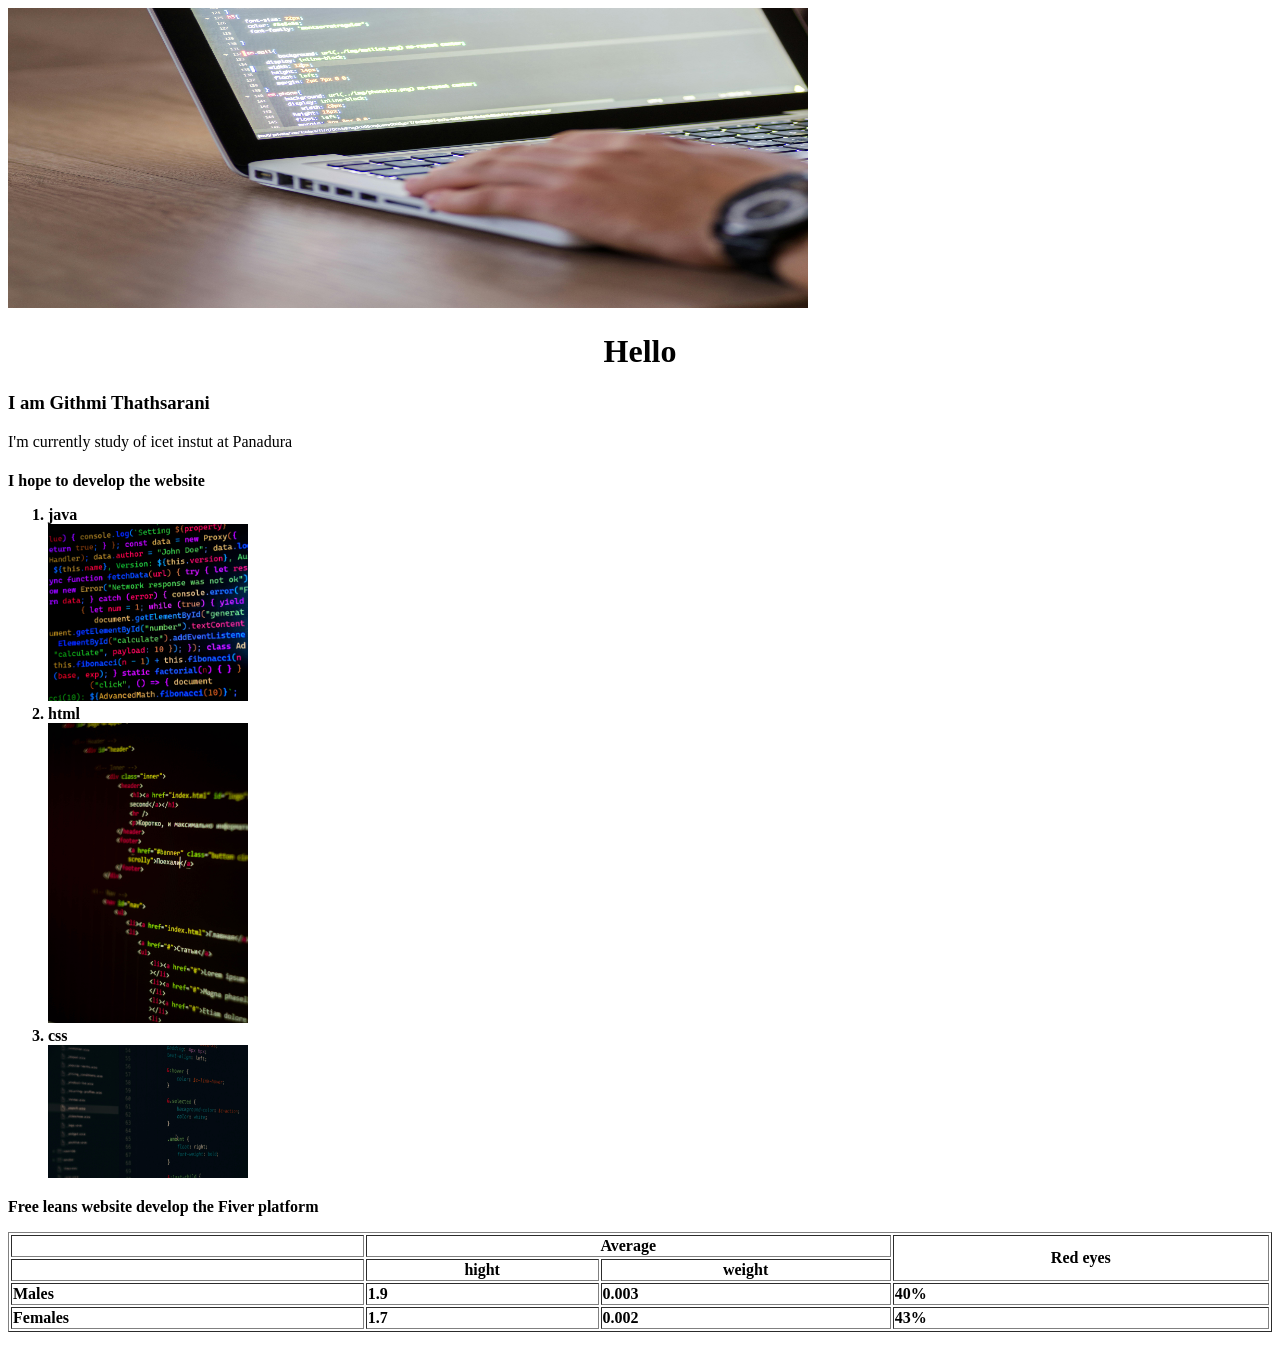
<file: Day_01 (2026.06.06)/index.html>
<!DOCTYPE html>
<html lang="en">

<head>
    <meta charset="UTF-8">
    <meta name="viewport" content="width=device-width, initial-scale=1.0">
    <title>My First Website</title>
</head>

<body>
    <img width="800" height="300" src="photo _ 01.jpg" alt="">
    <h1>
        <center>Hello</center>
    </h1>
    <h3>I am Githmi Thathsarani</h3>
    <p>I'm currently study of icet instut at Panadura </p>
    <h4>I hope to develop the website </h>
        <ol>
            <li>java</li>
            <img width="200" src="java.jpg" alt="">
            <li>html</li>
            <img width="200" src="html.jpg" alt="">
            <li>css</li>
            <img width="200" src="css.jpg" alt="">
        </ol>

        <p>Free leans website develop the Fiver platform </p>

        <table border="1" width = 100%>
            <tr>
                <th rowspan="1"></th>
                <th colspan="2">Average </th>
                <th rowspan="2">Red eyes</th>
            </tr>
            <tr>
                <th></th>
                <th>hight </th>
                <th>weight </th>
                
            </tr>
            <tr>
                <td>Males</td>
                <td>1.9</td>
                <td>0.003</td>
                <td>40%</td>
            </tr>
            <tr>
                <td>Females</td>
                <td>1.7</td>
                <td>0.002</td>
                <td>43%</td>
            </tr>
        </table>


</body>

</html>
</file>
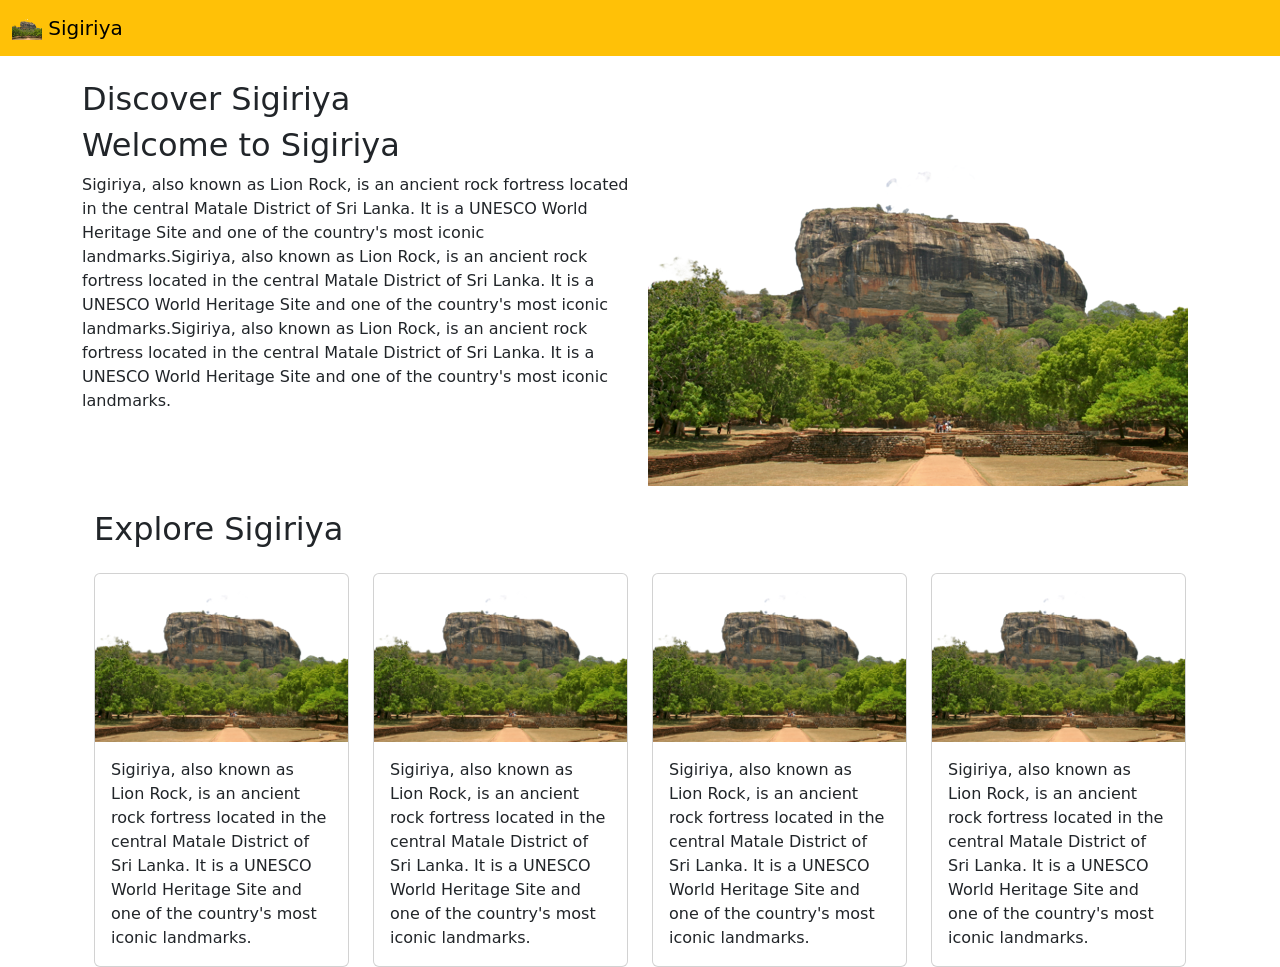
<file: Day_04 (2026.06.21)/index.html>
<!DOCTYPE html>
<html lang="en">

<head>
    <meta charset="UTF-8">
    <meta name="viewport" content="width=device-width, initial-scale=1.0">
    <title>Day 04</title>
    <link href="https://cdn.jsdelivr.net/npm/bootstrap@5.3.8/dist/css/bootstrap.min.css" rel="stylesheet"
        integrity="sha384-sRIl4kxILFvY47J16cr9ZwB07vP4J8+LH7qKQnuqkuIAvNWLzeN8tE5YBujZqJLB" crossorigin="anonymous">
    <link href="https://unpkg.com/aos@2.3.1/dist/aos.css" rel="stylesheet">
</head>

<body>

    <!--  Nave Bar -->
    <nav class="navbar bg-warning ">
        <div class="container-fluid">
            <a class="navbar-brand" href="#">
                <img src="Sigiriya.png" alt="Logo" width="30" height="24" class="d-inline-block align-text-top">
                Sigiriya
            </a>
        </div>
    </nav>

    <!-- Add the Row column-->
    <div class="container mt-4">
        <h2>Discover Sigiriya</h2>
        <div class="row g-3">
            <div class="col-md-6" data-aos="fade-right">
                <h2>Welcome to Sigiriya</h2>
                <p>Sigiriya, also known as Lion Rock, is an ancient rock fortress located in the central Matale District
                    of Sri Lanka. It is a UNESCO World Heritage Site and one of the country's most iconic
                    landmarks.Sigiriya, also known as Lion Rock, is an ancient rock fortress located in the central
                    Matale District of Sri Lanka. It is a UNESCO World Heritage Site and one of the country's most
                    iconic landmarks.Sigiriya, also known as Lion Rock, is an ancient rock fortress located in the
                    central Matale District of Sri Lanka. It is a UNESCO World Heritage Site and one of the country's
                    most iconic landmarks.</p>
            </div>
            <div class="col-md-6" data-aos="fade-left">
                <img src="Sigiriya.png" alt="Sigiriya" class="img-fluid">
            </div>
        </div>

        <!--Add the card section-->
        <div class="container mt-4">
            <h2 class="mb-4">Explore Sigiriya</h2>

            <div class="row ">
                <div class="col-3" data-aos="fade-right">
                    <div class="card" >
                        <img src="Sigiriya.png" class="card-img-top" alt="...">
                        <div class="card-body">
                            <p class="card-text">Sigiriya, also known as Lion Rock, is an ancient rock fortress located in the central Matale District
                    of Sri Lanka. It is a UNESCO World Heritage Site and one of the country's most iconic
                    landmarks.</p>
                        </div>
                    </div>
                </div>

                <div class="col-3" data-aos="fade-right">
                    <div class="card" >
                        <img src="Sigiriya.png" class="card-img-top" alt="...">
                        <div class="card-body">
                            <p class="card-text">Sigiriya, also known as Lion Rock, is an ancient rock fortress located in the central Matale District
                    of Sri Lanka. It is a UNESCO World Heritage Site and one of the country's most iconic
                    landmarks.</p>
                        </div>
                    </div>
                </div>

                <div class="col-3" data-aos="fade-right">
                    <div class="card" >
                        <img src="Sigiriya.png" class="card-img-top" alt="...">
                        <div class="card-body">
                            <p class="card-text">Sigiriya, also known as Lion Rock, is an ancient rock fortress located in the central Matale District
                    of Sri Lanka. It is a UNESCO World Heritage Site and one of the country's most iconic
                    landmarks.</p>
                        </div>
                    </div>
                </div>

                <div class="col-3" data-aos="fade-right">
                    <div class="card" >
                        <img src="Sigiriya.png" class="card-img-top" alt="...">
                        <div class="card-body">
                            <p class="card-text">Sigiriya, also known as Lion Rock, is an ancient rock fortress located in the central Matale District
                    of Sri Lanka. It is a UNESCO World Heritage Site and one of the country's most iconic
                    landmarks.</p>
                        </div>
                    </div>
                </div>

            </div>
        </div>



        <script src="https://cdn.jsdelivr.net/npm/bootstrap@5.3.8/dist/js/bootstrap.bundle.min.js"
            integrity="sha384-FKyoEForCGlyvwx9Hj09JcYn3nv7wiPVlz7YYwJrWVcXK/BmnVDxM+D2scQbITxI"
            crossorigin="anonymous"></script>
        <script src="https://unpkg.com/aos@2.3.1/dist/aos.js"></script>
        <script>
            AOS.init();
        </script>
</body>

</html>
</file>
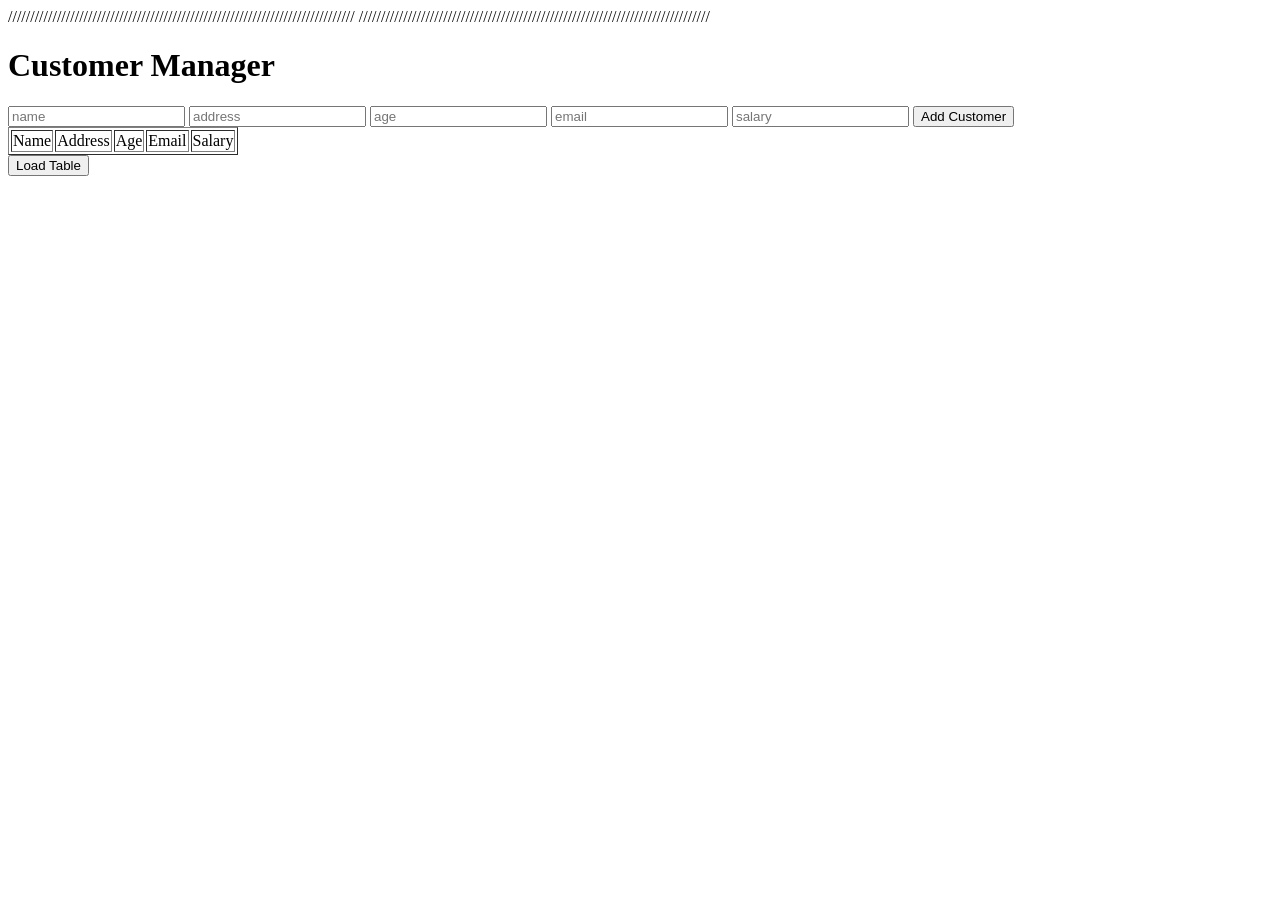
<file: Day_06 (2026.07.04)/index.html>
<!DOCTYPE html>
<html lang="en">
<head>
    <meta charset="UTF-8">
    <meta name="viewport" content="width=device-width, initial-scale=1.0">
    <title>Day 06</title>
</head>
<body>

    <!-- <h1 id="heading">Day 06</h1>
    <input type="button" value="+" onclick="changeHeading()">
    <input type="button" value="-" onclick="changeHeadingDOWN()"> -->

    <!-- <input type="text" id="inputText" placeholder="Enter text here">
    <h1 id="heading">Day 06</h1>
    <input type="button" value="Change Heading" onclick="changeHeading()"> -->

//////////////////////////////////////////////////////////////////////////////
    <!-- <h2>Calculator</h2>
    <h4>Enter Your First Number</h4>
    <input type="number" id="inputText" placeholder="Enter number One">
    <h4>Enter Your Second Number</h4>
    <input type="number" id="inputText" placeholder="Enter number Two">

    <h4>Result of Addition</h4>
    <input type="button" value="+" onclick="Addcalculate()">
    <input type="text" id="Addition" placeholder="Result">

    <h4>Result of Subtraction</h4>
    <input type="button" value="-" onclick="Subtractcalculate()"> -->


    <!-- <input type="text" id="Subtraction" placeholder="Result"> -->
    


///////////////////////////////////////////////////////////////////////////////

    <h1>Customer Manager</h1>

    <input type="text" placeholder="name" id="txtName">
    <input type="text" placeholder="address" id="txtAddress">
    <input type="text" placeholder="age" id="txtAge">
    <input type="text" placeholder="email" id="txtEmail">
    <input type="text" placeholder="salary" id="txtSalary">

    <input type="button" value="Add Customer" onclick="btnAddCustomerOnAction()">

    <table border="1" id="tblCustomers">
        <tr>
            <td>Name</td>
            <td>Address</td>
            <td>Age</td>
            <td>Email</td>
            <td>Salary</td>
        </tr>
    </table>

    <input type="button" value="Load Table" onclick="loadTable()">

    <script src="app.js"></script>
    
</body>
</html>
</file>
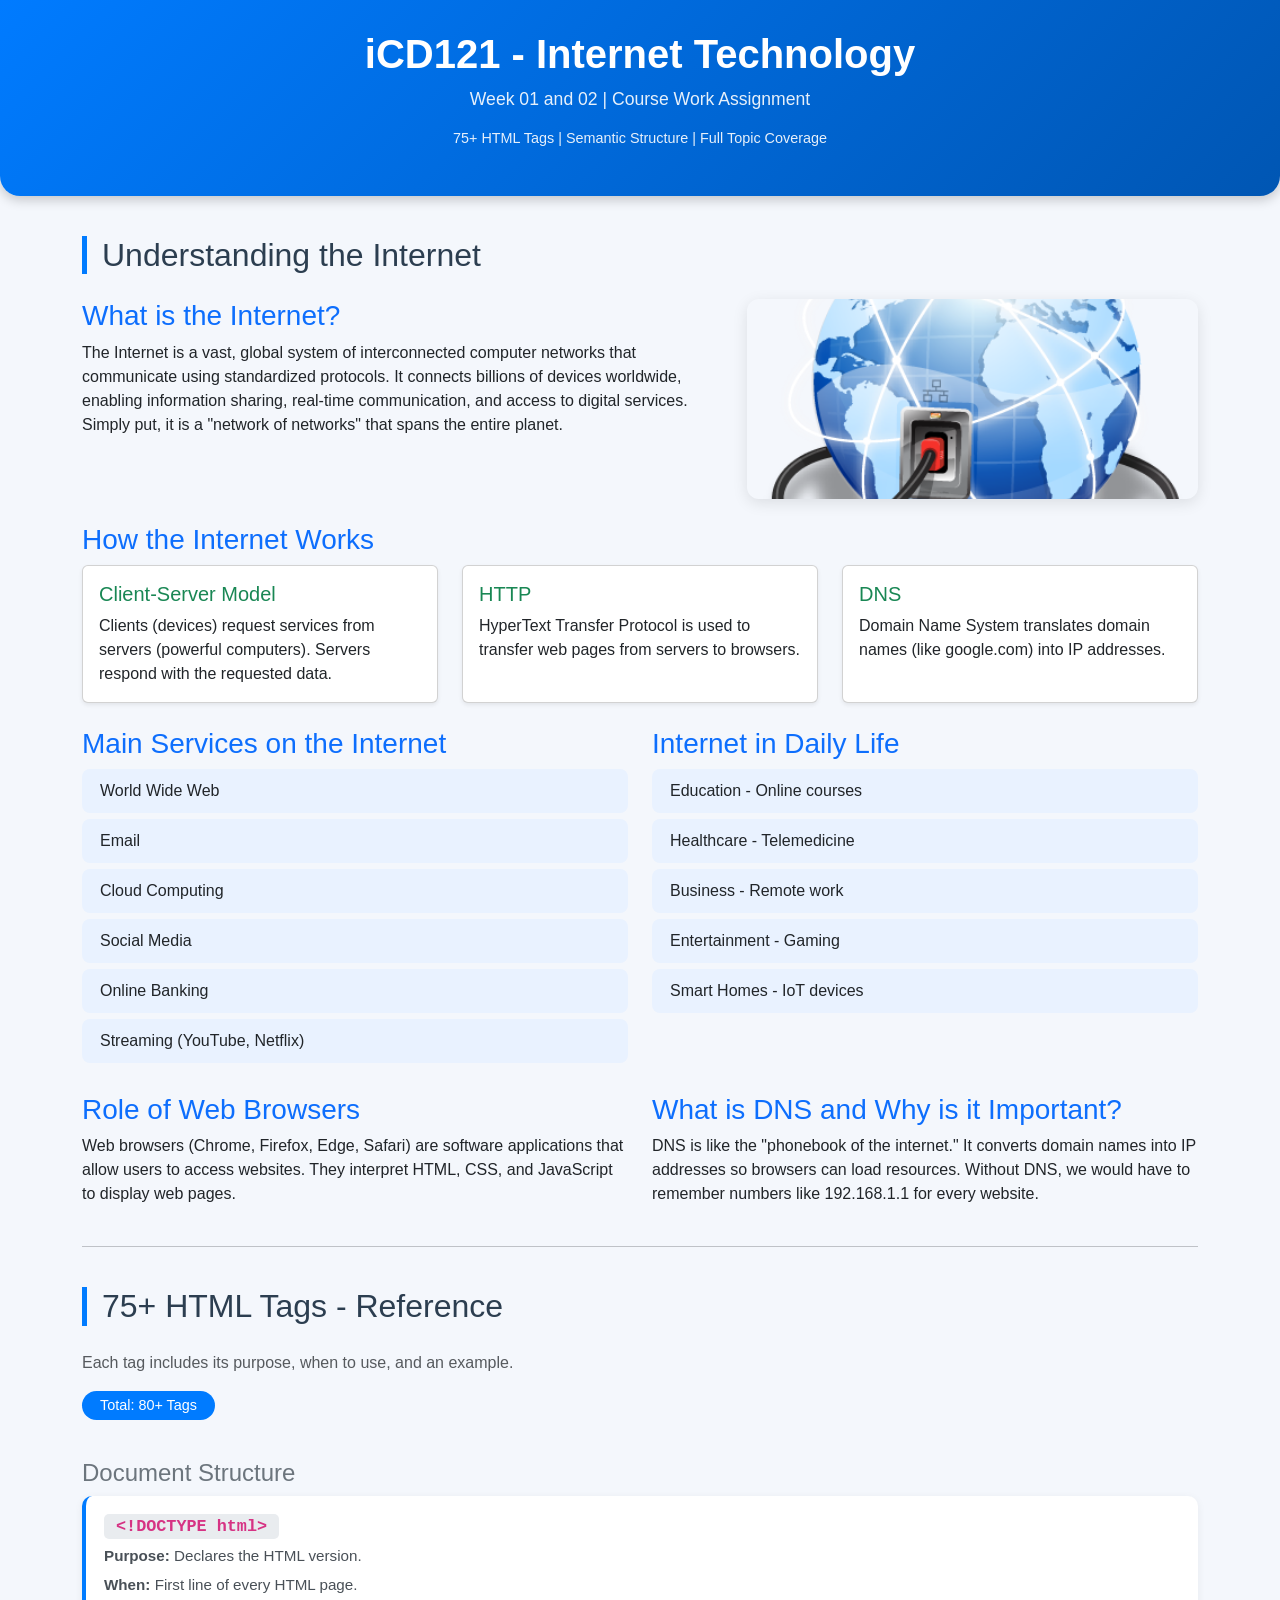
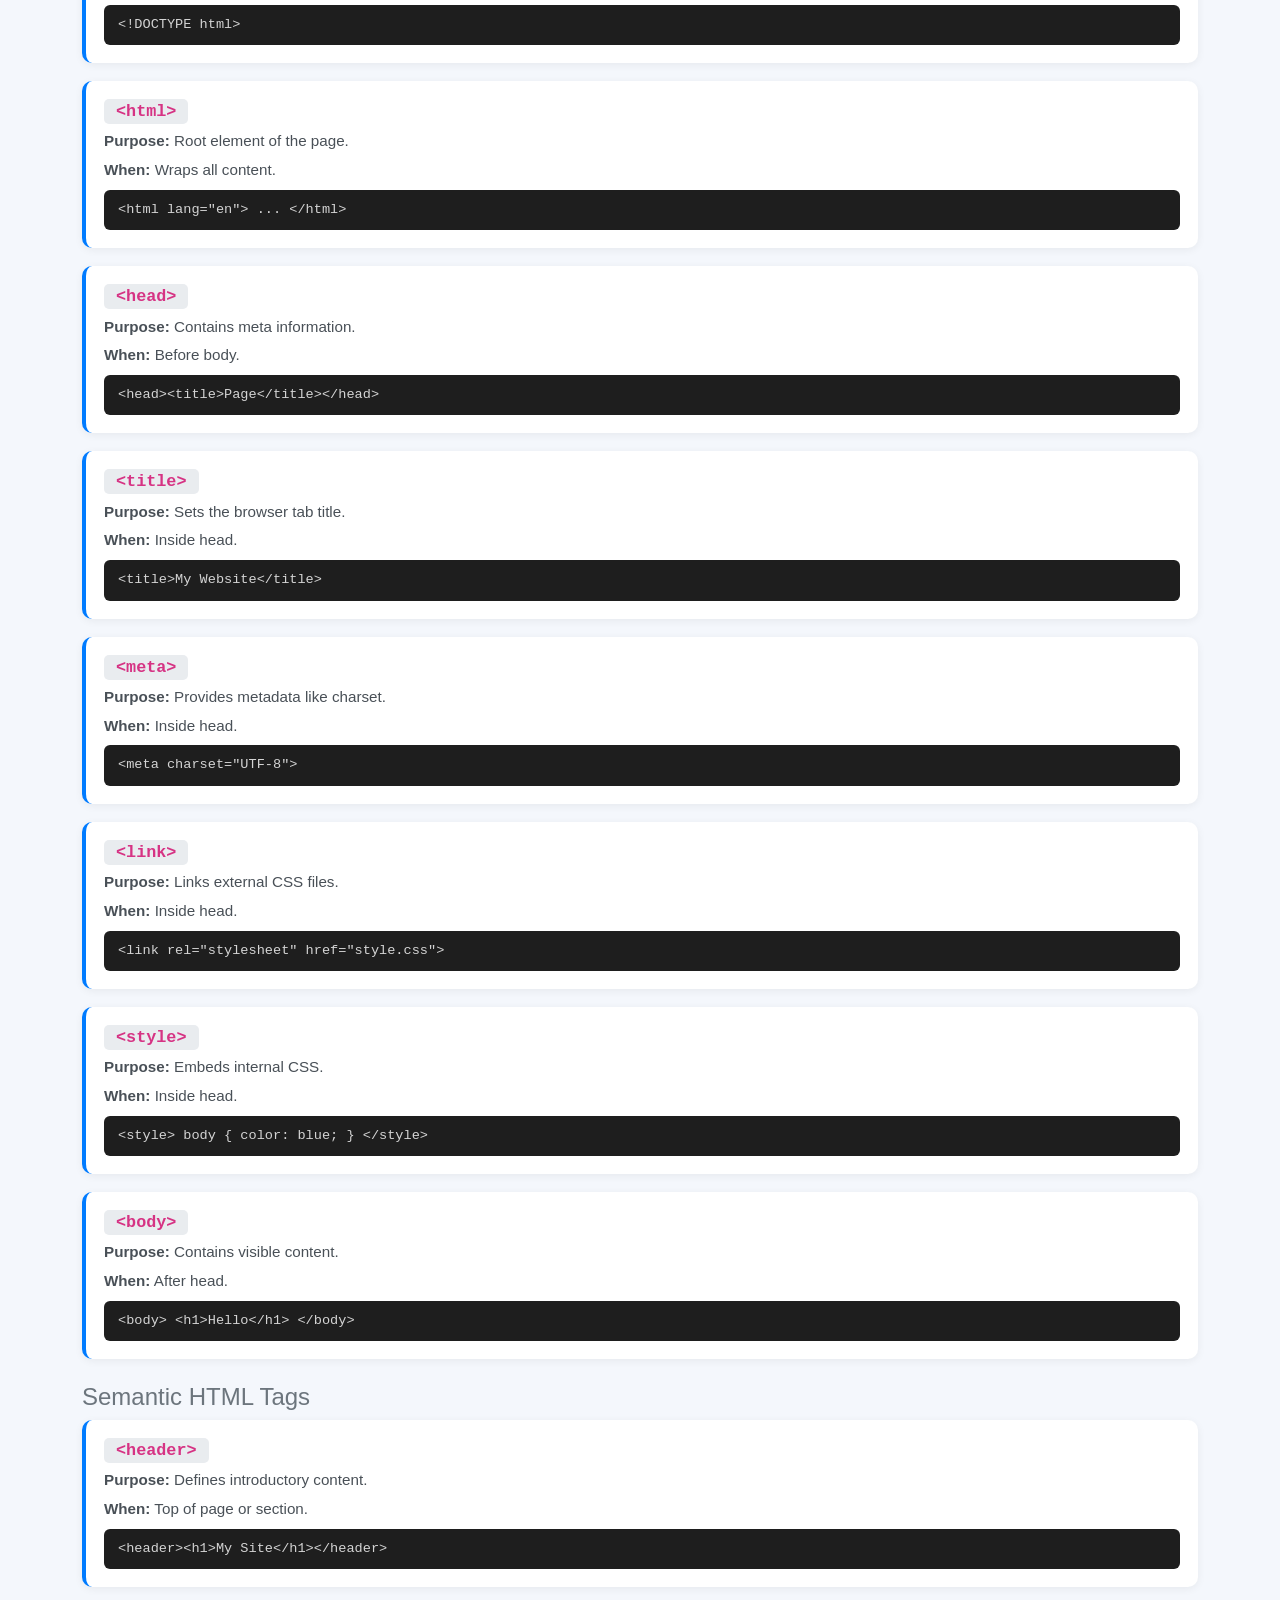
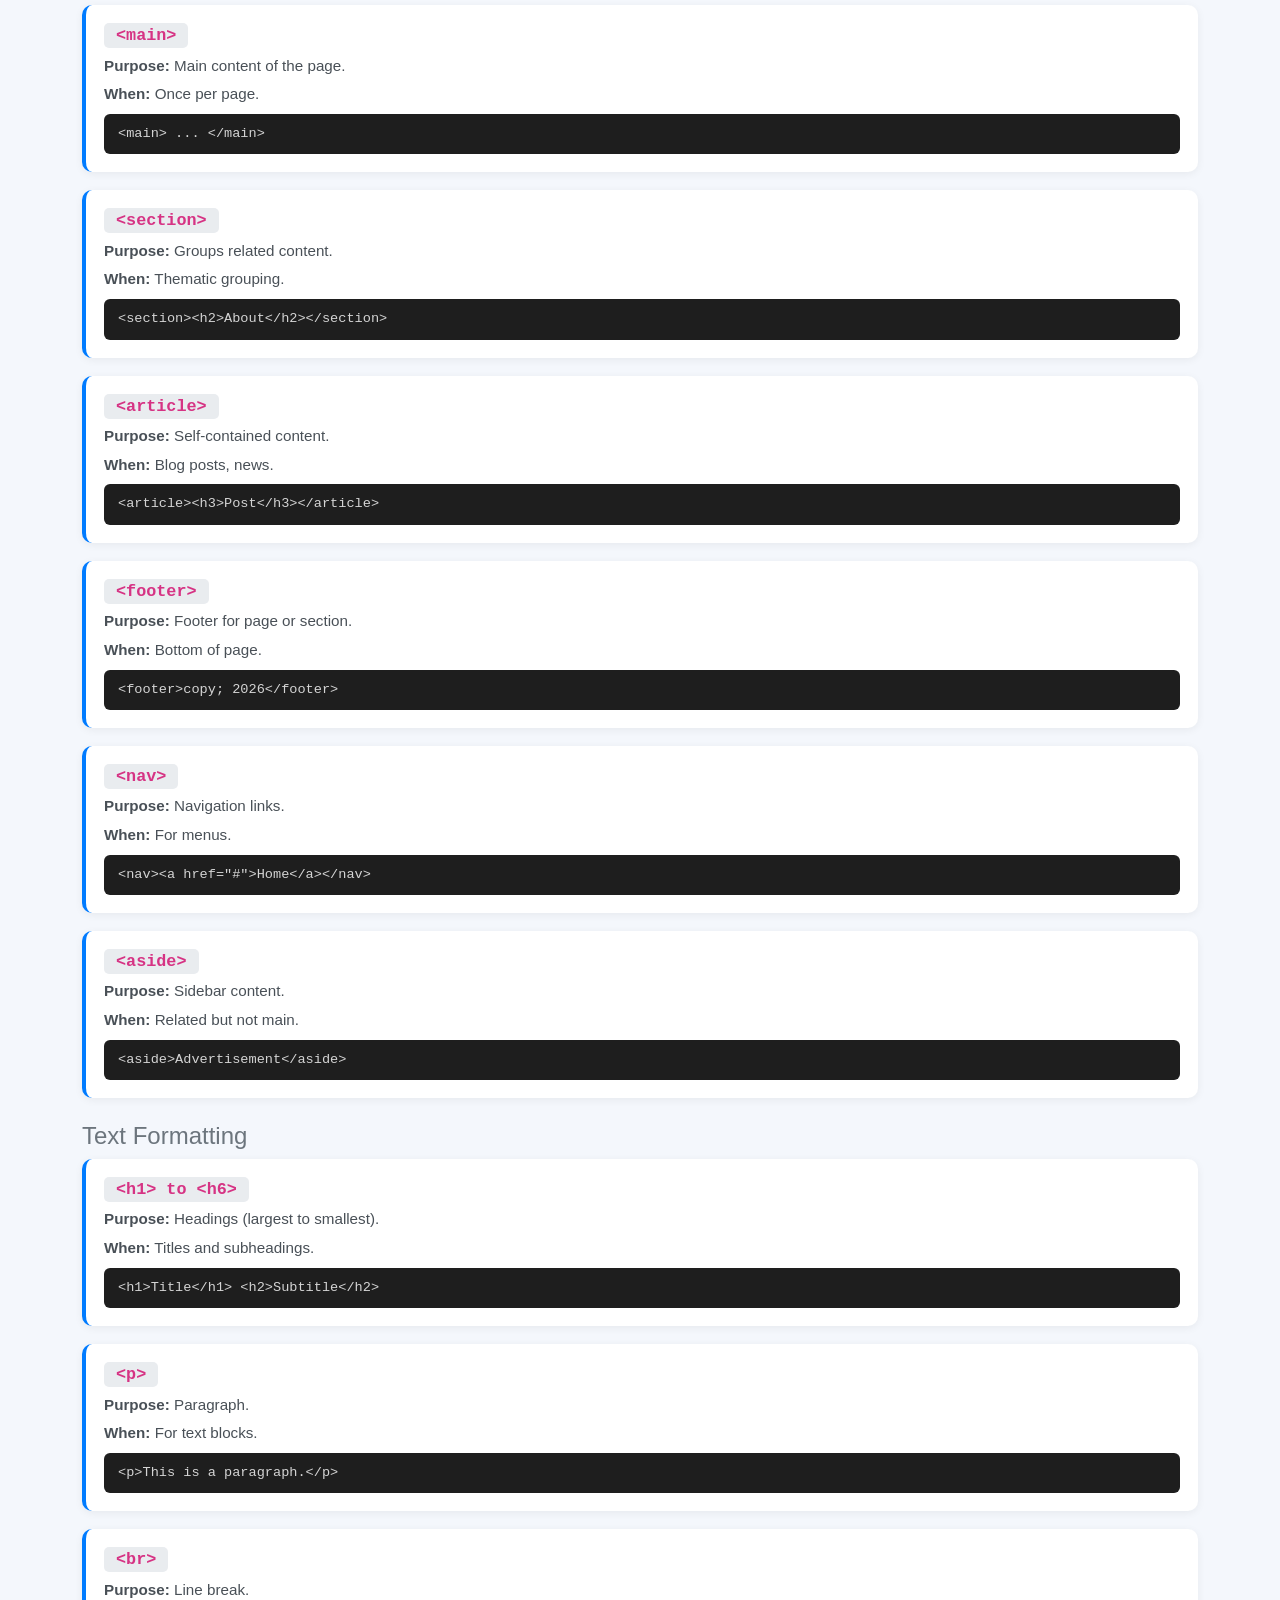
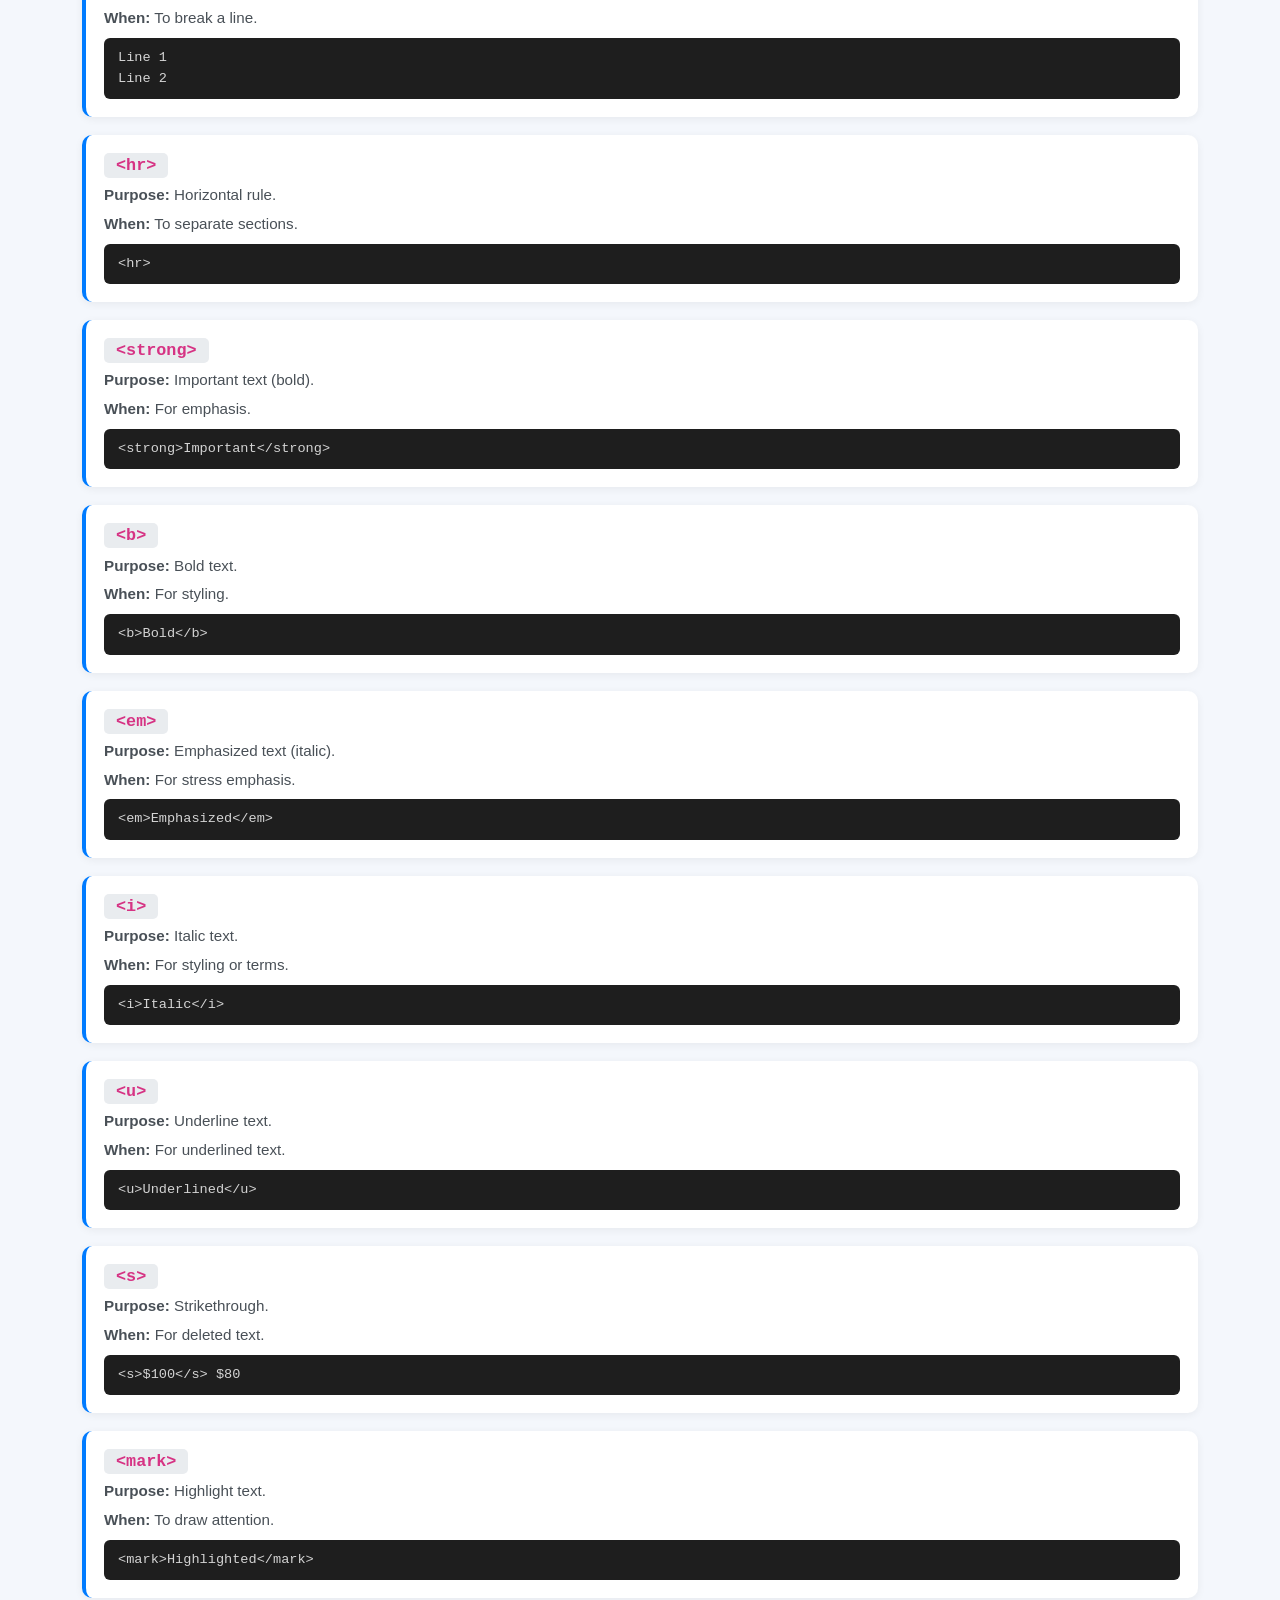
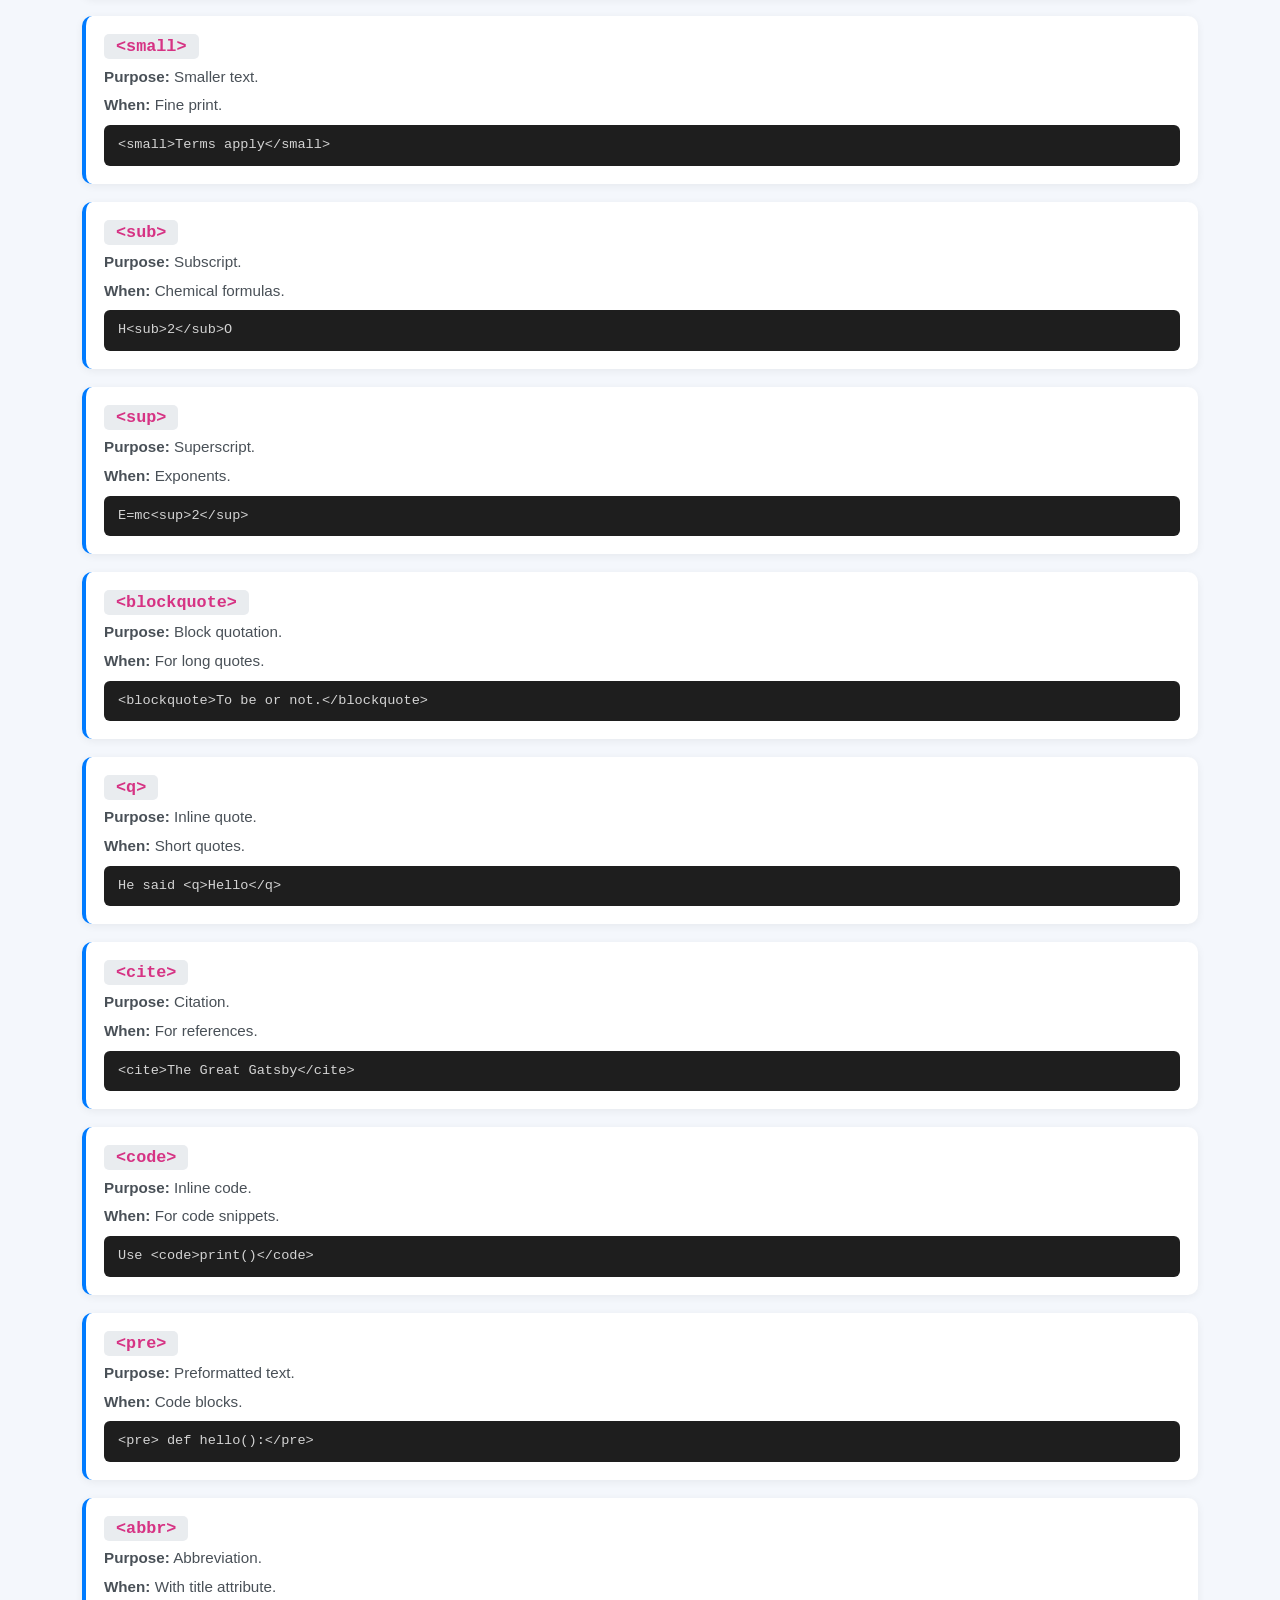
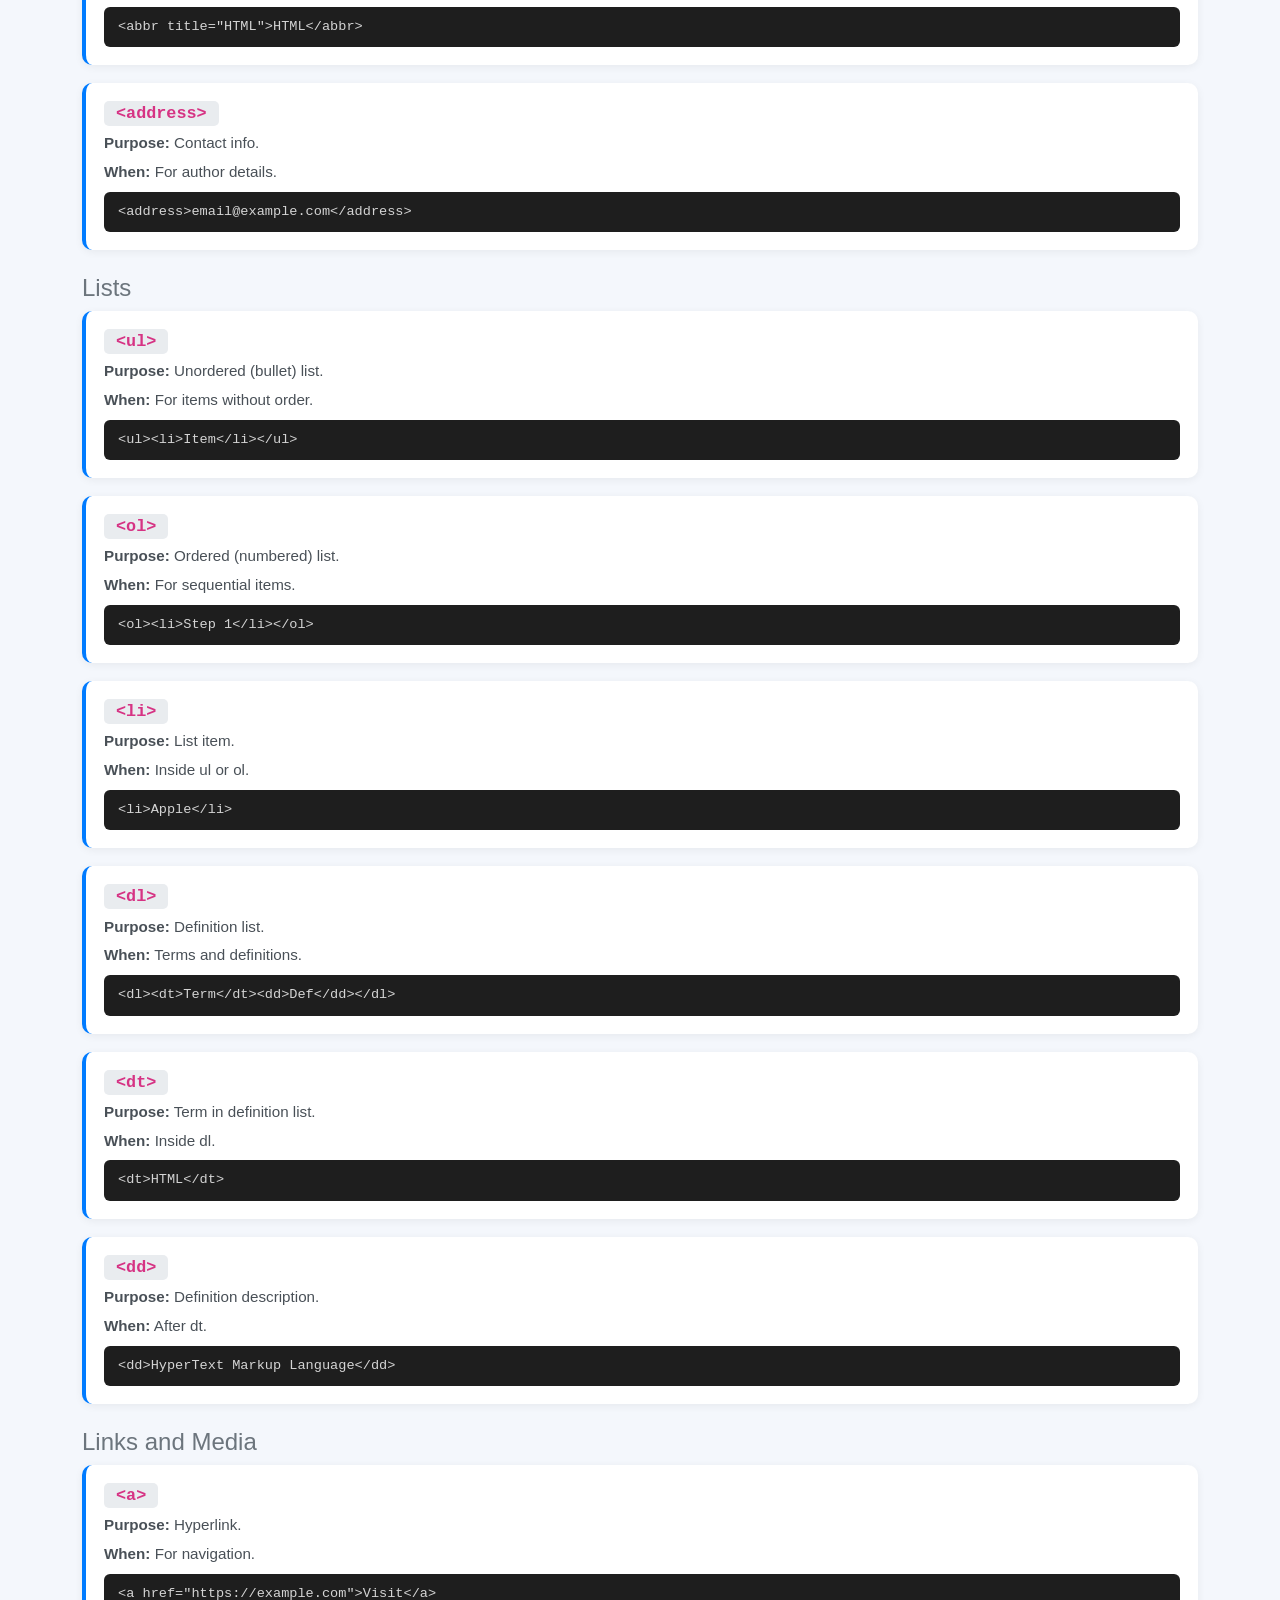
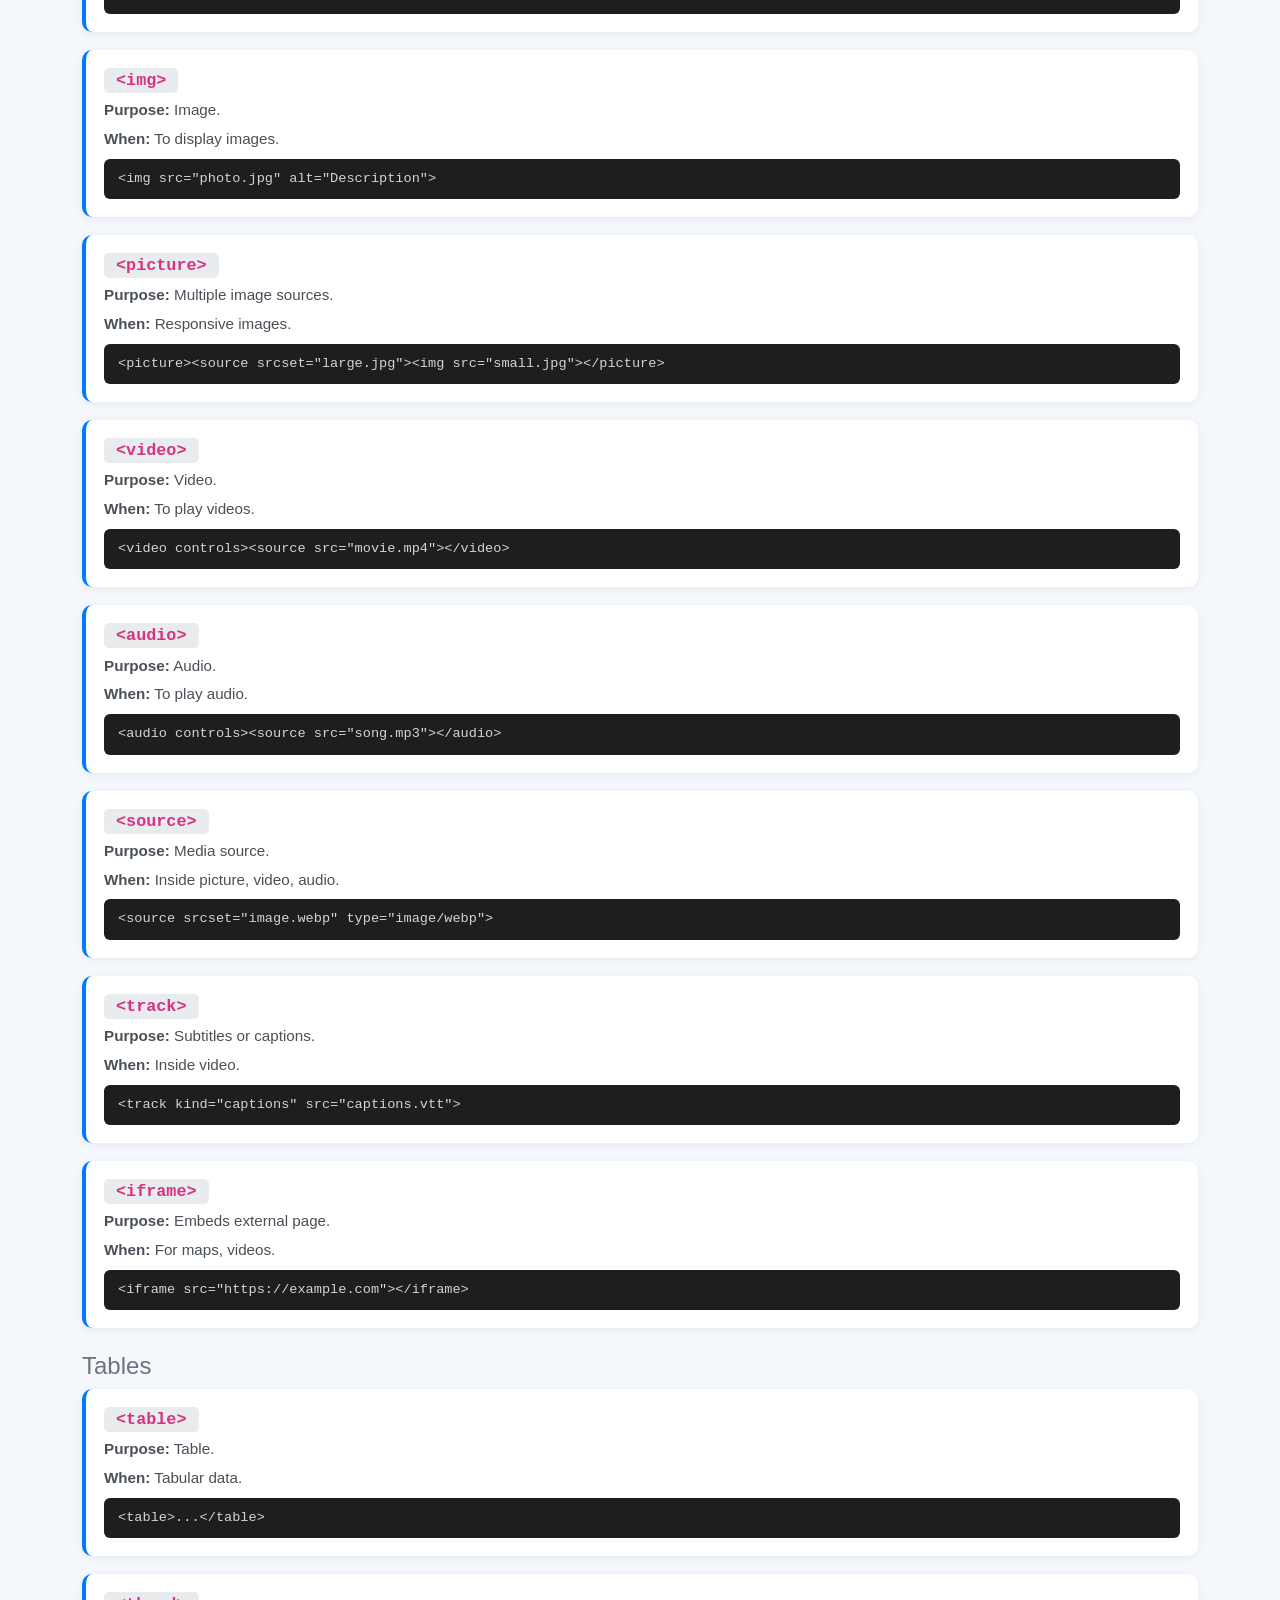
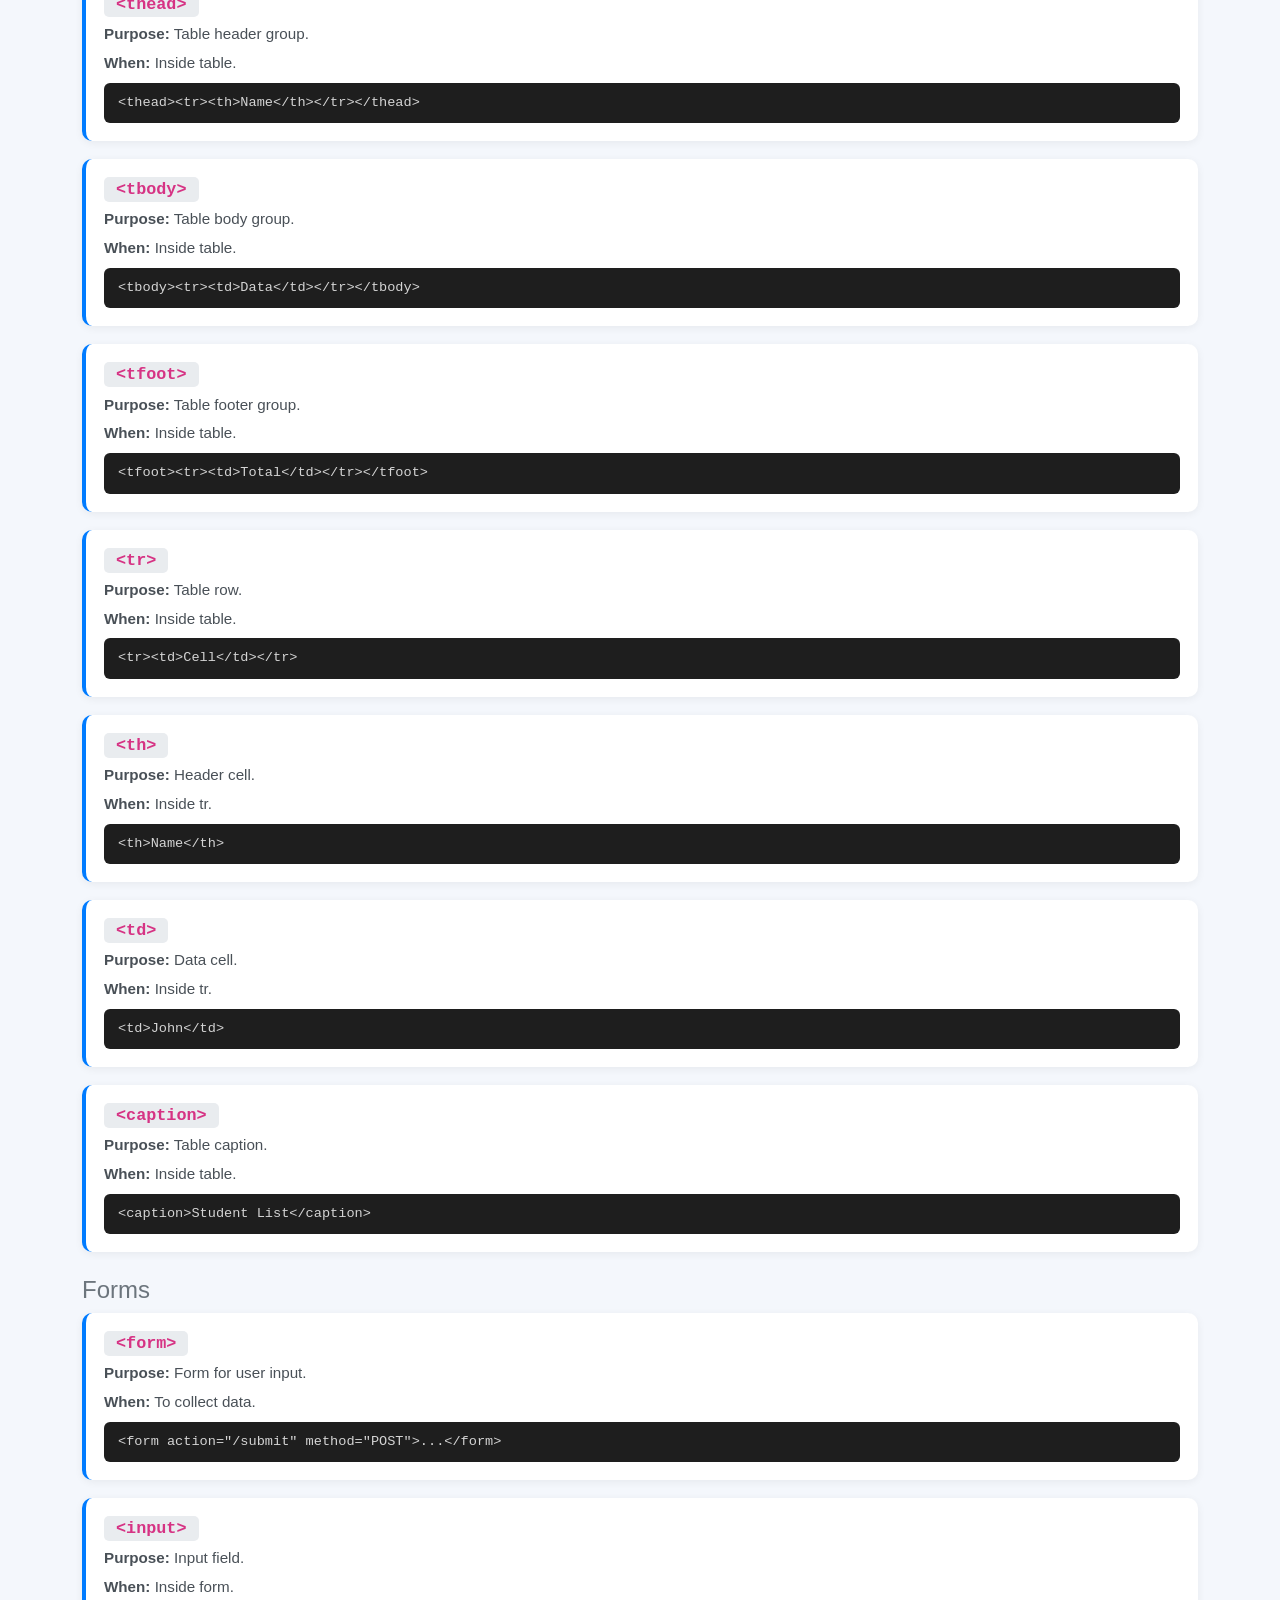
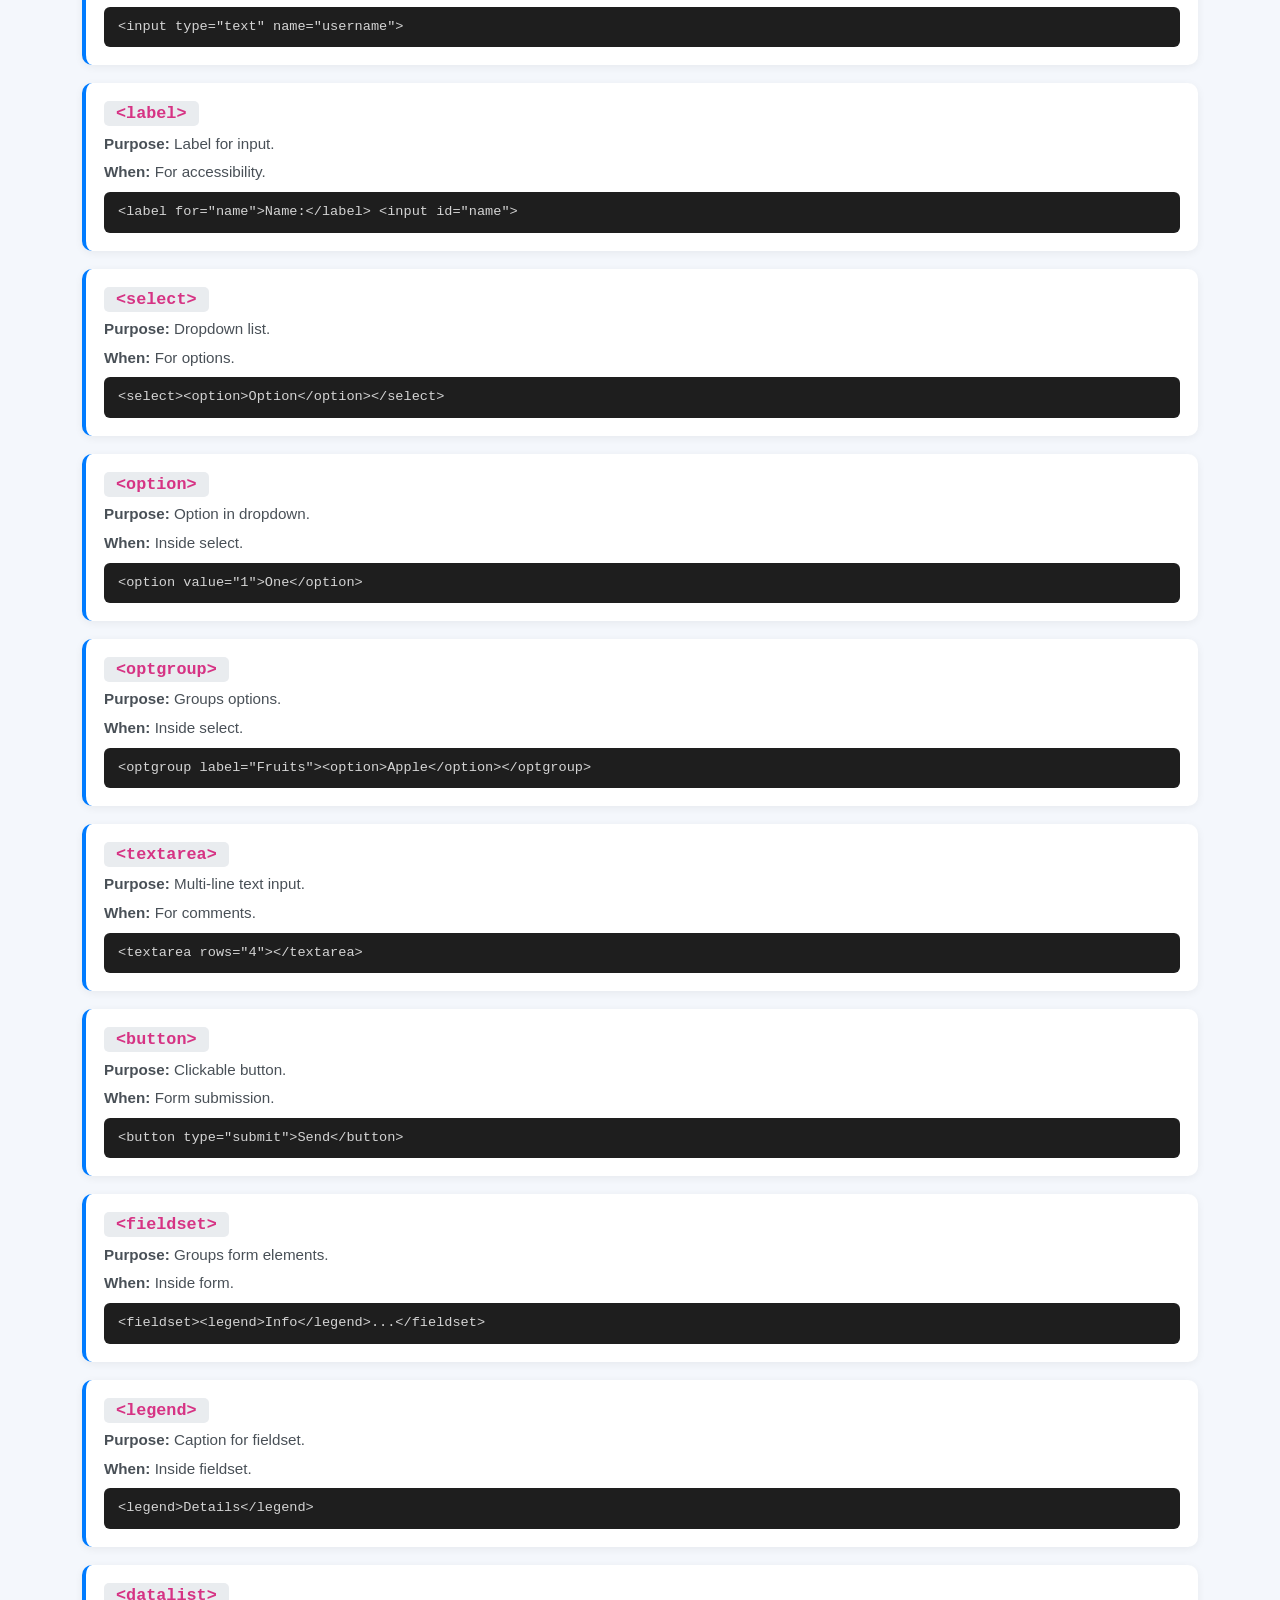
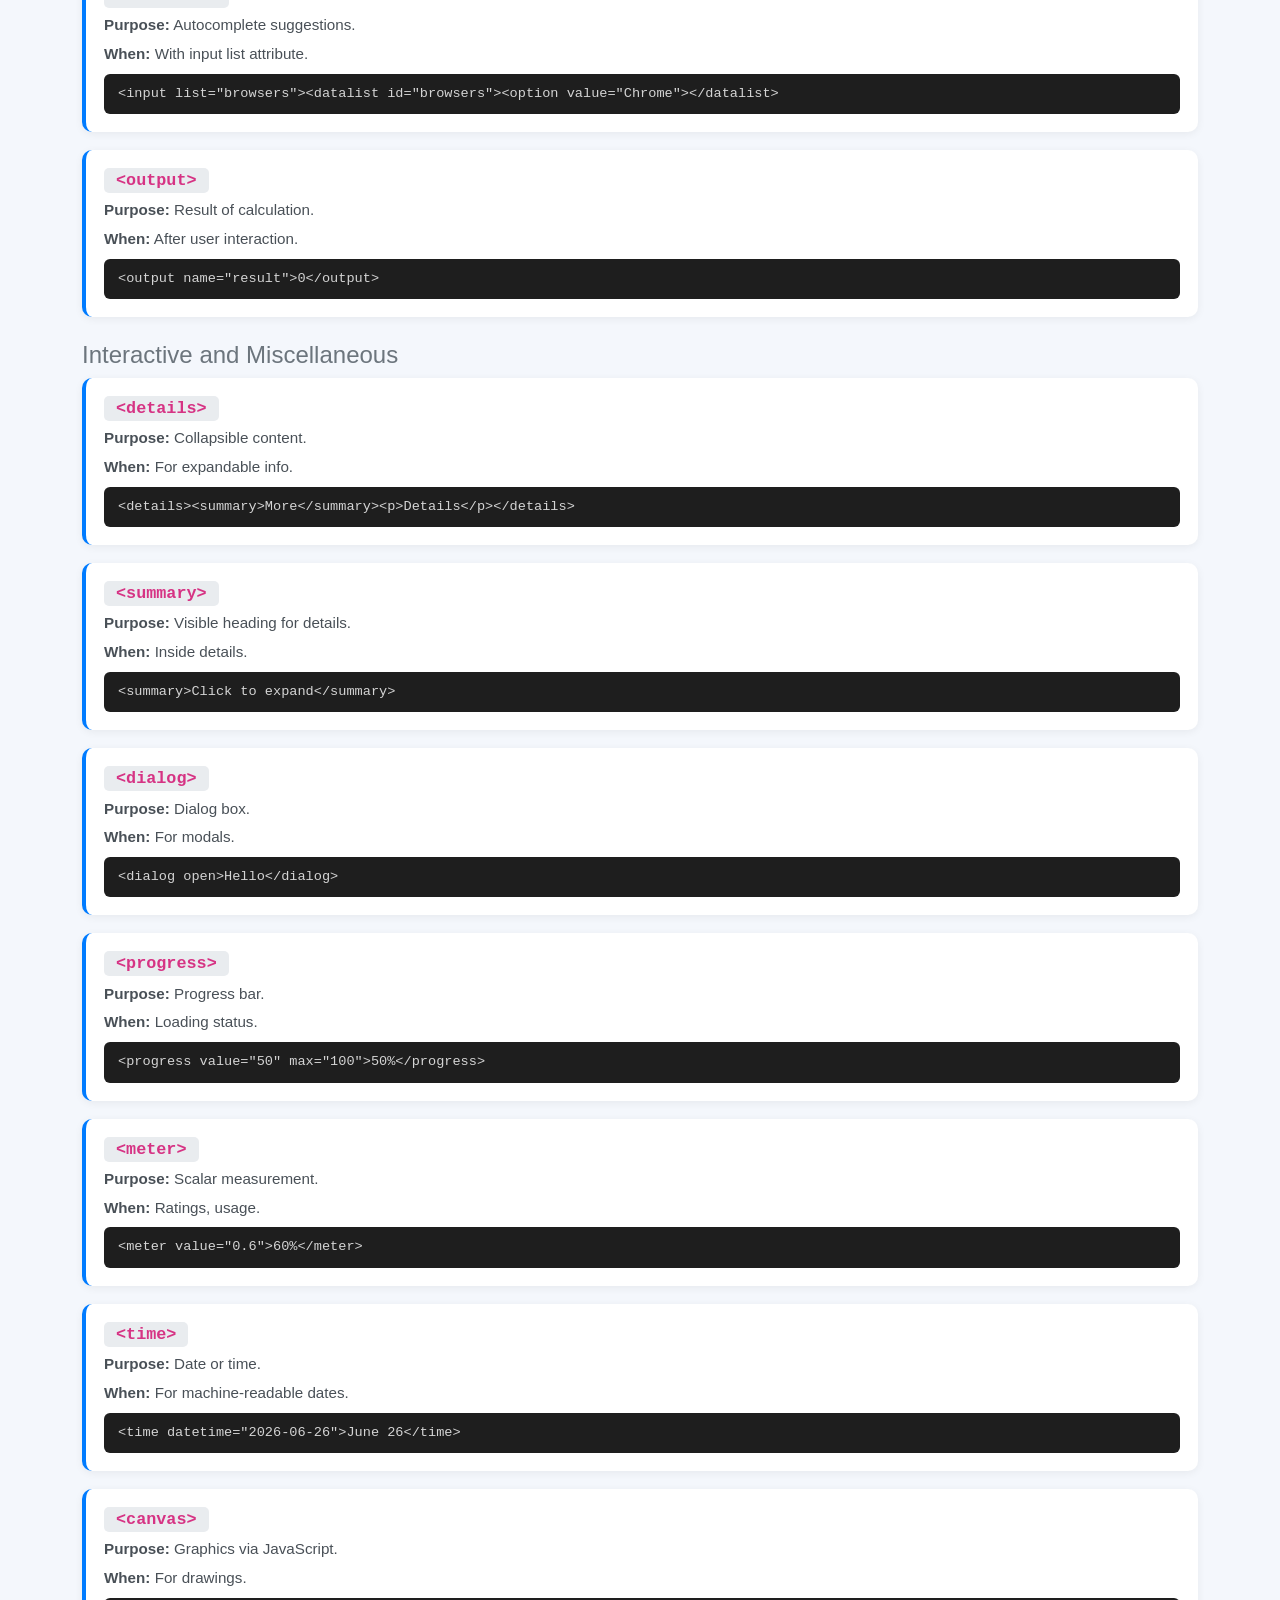
<file: Course Work/Course Work 01/index.html>
<!DOCTYPE html>
<html lang="en">
<head>
    <meta charset="UTF-8">
    <meta name="viewport" content="width=device-width, initial-scale=1.0">
    <title>Course Work - iCD121</title>
    <!-- Bootstrap CSS -->
    <link href="https://cdn.jsdelivr.net/npm/bootstrap@5.3.8/dist/css/bootstrap.min.css" rel="stylesheet">
    <style>
        /* Global Styles */
        body {
            font-family: 'Segoe UI', Tahoma, Geneva, Verdana, sans-serif;
            background-color: #f4f7fc;
        }

        /* Header Style */
        header {
            background: linear-gradient(135deg, #007bff, #0056b3);
            color: white;
            padding: 30px 20px;
            text-align: center;
            border-radius: 0 0 20px 20px;
            box-shadow: 0 4px 12px rgba(0,0,0,0.2);
        }
        header h1 {
            font-size: 2.5rem;
            font-weight: 700;
        }
        header p {
            font-size: 1.1rem;
            opacity: 0.9;
        }

        /* Section Titles */
        .section-title {
            border-left: 5px solid #007bff;
            padding-left: 15px;
            margin: 40px 0 25px 0;
            color: #2c3e50;
        }

        /* Tag Cards */
        .tag-card {
            background: white;
            border-radius: 10px;
            padding: 18px;
            margin-bottom: 18px;
            box-shadow: 0 2px 8px rgba(0,0,0,0.06);
            border-left: 4px solid #007bff;
            transition: transform 0.2s;
        }
        .tag-card:hover {
            transform: translateX(6px);
        }
        .tag-card code {
            background: #e9ecef;
            padding: 3px 12px;
            border-radius: 5px;
            color: #d63384;
            font-size: 1.05rem;
            font-weight: 600;
        }
        .tag-card .purpose {
            color: #495057;
            margin: 6px 0;
            font-size: 0.95rem;
        }
        .tag-card .example {
            background: #1e1e1e;
            color: #d4d4d4;
            padding: 10px 14px;
            border-radius: 6px;
            font-family: 'Courier New', monospace;
            font-size: 0.85rem;
            margin-top: 8px;
            overflow-x: auto;
        }

        /* Footer */
        footer {
            background: #2c3e50;
            color: white;
            text-align: center;
            padding: 20px;
            margin-top: 50px;
            border-radius: 20px 20px 0 0;
        }

        /* Badge */
        .badge-count {
            background: #007bff;
            color: white;
            padding: 4px 18px;
            border-radius: 20px;
            font-size: 0.9rem;
            display: inline-block;
            margin-bottom: 15px;
        }

        /* Image */
        .hero-img {
            max-width: 100%;
            height: auto;
            border-radius: 12px;
            box-shadow: 0 4px 15px rgba(0,0,0,0.1);
        }

        /* List styles */
        .custom-list li {
            background: #e9f2ff;
            border: none;
            border-radius: 8px !important;
            margin-bottom: 6px;
            padding: 10px 18px;
            font-weight: 500;
        }
    </style>
</head>
<body>

    <!-- ===================== HEADER ===================== -->
    <header>
        <h1>iCD121 - Internet Technology</h1>
        <p>Week 01 and 02 | Course Work Assignment</p>
        <p style="font-size:0.9rem;">75+ HTML Tags | Semantic Structure | Full Topic Coverage</p>
    </header>

    <!-- ===================== MAIN CONTENT ===================== -->
    <main class="container my-4">

        <!-- ========================================================== -->
        <!-- SECTION 1: WEEK 01 AND 02 TOPICS SUMMARY                    -->
        <!-- ========================================================== -->
        <section>
            <h2 class="section-title">Understanding the Internet</h2>

            <!-- What is the Internet? -->
            <article class="row g-4 mb-4">
                <div class="col-md-7">
                    <h3 class="text-primary">What is the Internet?</h3>
                    <p>The Internet is a vast, global system of interconnected computer networks that communicate using standardized protocols. It connects billions of devices worldwide, enabling information sharing, real-time communication, and access to digital services. Simply put, it is a "network of networks" that spans the entire planet.</p>
                </div>
                <div class="col-md-5">
                    <img src="assets/internet.png" alt="Internet" class="hero-img" style="max-height:200px; width:100%; object-fit:cover;">
                </div>
            </article>

            <!-- How the Internet Works -->
            <article class="mb-4">
                <h3 class="text-primary">How the Internet Works</h3>
                <div class="row">
                    <div class="col-md-4">
                        <div class="card h-100 shadow-sm">
                            <div class="card-body">
                                <h5 class="card-title text-success">Client-Server Model</h5>
                                <p class="card-text">Clients (devices) request services from servers (powerful computers). Servers respond with the requested data.</p>
                            </div>
                        </div>
                    </div>
                    <div class="col-md-4">
                        <div class="card h-100 shadow-sm">
                            <div class="card-body">
                                <h5 class="card-title text-success">HTTP</h5>
                                <p class="card-text">HyperText Transfer Protocol is used to transfer web pages from servers to browsers.</p>
                            </div>
                        </div>
                    </div>
                    <div class="col-md-4">
                        <div class="card h-100 shadow-sm">
                            <div class="card-body">
                                <h5 class="card-title text-success">DNS</h5>
                                <p class="card-text">Domain Name System translates domain names (like google.com) into IP addresses.</p>
                            </div>
                        </div>
                    </div>
                </div>
            </article>

            <!-- Main Services and Daily Life -->
            <article class="row g-4 mb-4">
                <div class="col-md-6">
                    <h3 class="text-primary">Main Services on the Internet</h3>
                    <ul class="list-group custom-list">
                        <li class="list-group-item">World Wide Web</li>
                        <li class="list-group-item">Email</li>
                        <li class="list-group-item">Cloud Computing</li>
                        <li class="list-group-item">Social Media</li>
                        <li class="list-group-item">Online Banking</li>
                        <li class="list-group-item">Streaming (YouTube, Netflix)</li>
                    </ul>
                </div>
                <div class="col-md-6">
                    <h3 class="text-primary">Internet in Daily Life</h3>
                    <ul class="list-group custom-list">
                        <li class="list-group-item">Education - Online courses</li>
                        <li class="list-group-item">Healthcare - Telemedicine</li>
                        <li class="list-group-item">Business - Remote work</li>
                        <li class="list-group-item">Entertainment - Gaming</li>
                        <li class="list-group-item">Smart Homes - IoT devices</li>
                    </ul>
                </div>
            </article>

            <!-- Web Browsers and DNS -->
            <article class="row g-4 mb-4">
                <div class="col-md-6">
                    <h3 class="text-primary">Role of Web Browsers</h3>
                    <p>Web browsers (Chrome, Firefox, Edge, Safari) are software applications that allow users to access websites. They interpret HTML, CSS, and JavaScript to display web pages.</p>
                </div>
                <div class="col-md-6">
                    <h3 class="text-primary">What is DNS and Why is it Important?</h3>
                    <p>DNS is like the "phonebook of the internet." It converts domain names into IP addresses so browsers can load resources. Without DNS, we would have to remember numbers like 192.168.1.1 for every website.</p>
                </div>
            </article>
        </section>

        <hr>

        <!-- ========================================================== -->
        <!-- SECTION 2: 75+ HTML TAGS WITH EXAMPLES                      -->
        <!-- ========================================================== -->
        <section>
            <h2 class="section-title">75+ HTML Tags - Reference</h2>
            <p class="text-muted mb-3">Each tag includes its purpose, when to use, and an example.</p>

            <div class="badge-count">Total: 80+ Tags</div>

            <!-- Document Structure -->
            <h4 class="mt-4 text-secondary">Document Structure</h4>

            <div class="tag-card">
                <code>&lt;!DOCTYPE html&gt;</code>
                <div class="purpose"><strong>Purpose:</strong> Declares the HTML version.</div>
                <div class="purpose"><strong>When:</strong> First line of every HTML page.</div>
                <div class="example">&lt;!DOCTYPE html&gt;</div>
            </div>

            <div class="tag-card">
                <code>&lt;html&gt;</code>
                <div class="purpose"><strong>Purpose:</strong> Root element of the page.</div>
                <div class="purpose"><strong>When:</strong> Wraps all content.</div>
                <div class="example">&lt;html lang="en"&gt; ... &lt;/html&gt;</div>
            </div>

            <div class="tag-card">
                <code>&lt;head&gt;</code>
                <div class="purpose"><strong>Purpose:</strong> Contains meta information.</div>
                <div class="purpose"><strong>When:</strong> Before body.</div>
                <div class="example">&lt;head&gt;&lt;title&gt;Page&lt;/title&gt;&lt;/head&gt;</div>
            </div>

            <div class="tag-card">
                <code>&lt;title&gt;</code>
                <div class="purpose"><strong>Purpose:</strong> Sets the browser tab title.</div>
                <div class="purpose"><strong>When:</strong> Inside head.</div>
                <div class="example">&lt;title&gt;My Website&lt;/title&gt;</div>
            </div>

            <div class="tag-card">
                <code>&lt;meta&gt;</code>
                <div class="purpose"><strong>Purpose:</strong> Provides metadata like charset.</div>
                <div class="purpose"><strong>When:</strong> Inside head.</div>
                <div class="example">&lt;meta charset="UTF-8"&gt;</div>
            </div>

            <div class="tag-card">
                <code>&lt;link&gt;</code>
                <div class="purpose"><strong>Purpose:</strong> Links external CSS files.</div>
                <div class="purpose"><strong>When:</strong> Inside head.</div>
                <div class="example">&lt;link rel="stylesheet" href="style.css"&gt;</div>
            </div>

            <div class="tag-card">
                <code>&lt;style&gt;</code>
                <div class="purpose"><strong>Purpose:</strong> Embeds internal CSS.</div>
                <div class="purpose"><strong>When:</strong> Inside head.</div>
                <div class="example">&lt;style&gt; body { color: blue; } &lt;/style&gt;</div>
            </div>

            <div class="tag-card">
                <code>&lt;body&gt;</code>
                <div class="purpose"><strong>Purpose:</strong> Contains visible content.</div>
                <div class="purpose"><strong>When:</strong> After head.</div>
                <div class="example">&lt;body&gt; &lt;h1&gt;Hello&lt;/h1&gt; &lt;/body&gt;</div>
            </div>

            <!-- Semantic Tags -->
            <h4 class="mt-4 text-secondary">Semantic HTML Tags</h4>

            <div class="tag-card">
                <code>&lt;header&gt;</code>
                <div class="purpose"><strong>Purpose:</strong> Defines introductory content.</div>
                <div class="purpose"><strong>When:</strong> Top of page or section.</div>
                <div class="example">&lt;header&gt;&lt;h1&gt;My Site&lt;/h1&gt;&lt;/header&gt;</div>
            </div>

            <div class="tag-card">
                <code>&lt;main&gt;</code>
                <div class="purpose"><strong>Purpose:</strong> Main content of the page.</div>
                <div class="purpose"><strong>When:</strong> Once per page.</div>
                <div class="example">&lt;main&gt; ... &lt;/main&gt;</div>
            </div>

            <div class="tag-card">
                <code>&lt;section&gt;</code>
                <div class="purpose"><strong>Purpose:</strong> Groups related content.</div>
                <div class="purpose"><strong>When:</strong> Thematic grouping.</div>
                <div class="example">&lt;section&gt;&lt;h2&gt;About&lt;/h2&gt;&lt;/section&gt;</div>
            </div>

            <div class="tag-card">
                <code>&lt;article&gt;</code>
                <div class="purpose"><strong>Purpose:</strong> Self-contained content.</div>
                <div class="purpose"><strong>When:</strong> Blog posts, news.</div>
                <div class="example">&lt;article&gt;&lt;h3&gt;Post&lt;/h3&gt;&lt;/article&gt;</div>
            </div>

            <div class="tag-card">
                <code>&lt;footer&gt;</code>
                <div class="purpose"><strong>Purpose:</strong> Footer for page or section.</div>
                <div class="purpose"><strong>When:</strong> Bottom of page.</div>
                <div class="example">&lt;footer&gt;copy; 2026&lt;/footer&gt;</div>
            </div>

            <div class="tag-card">
                <code>&lt;nav&gt;</code>
                <div class="purpose"><strong>Purpose:</strong> Navigation links.</div>
                <div class="purpose"><strong>When:</strong> For menus.</div>
                <div class="example">&lt;nav&gt;&lt;a href="#"&gt;Home&lt;/a&gt;&lt;/nav&gt;</div>
            </div>

            <div class="tag-card">
                <code>&lt;aside&gt;</code>
                <div class="purpose"><strong>Purpose:</strong> Sidebar content.</div>
                <div class="purpose"><strong>When:</strong> Related but not main.</div>
                <div class="example">&lt;aside&gt;Advertisement&lt;/aside&gt;</div>
            </div>

            <!-- Text Formatting -->
            <h4 class="mt-4 text-secondary">Text Formatting</h4>

            <div class="tag-card">
                <code>&lt;h1&gt; to &lt;h6&gt;</code>
                <div class="purpose"><strong>Purpose:</strong> Headings (largest to smallest).</div>
                <div class="purpose"><strong>When:</strong> Titles and subheadings.</div>
                <div class="example">&lt;h1&gt;Title&lt;/h1&gt; &lt;h2&gt;Subtitle&lt;/h2&gt;</div>
            </div>

            <div class="tag-card">
                <code>&lt;p&gt;</code>
                <div class="purpose"><strong>Purpose:</strong> Paragraph.</div>
                <div class="purpose"><strong>When:</strong> For text blocks.</div>
                <div class="example">&lt;p&gt;This is a paragraph.&lt;/p&gt;</div>
            </div>

            <div class="tag-card">
                <code>&lt;br&gt;</code>
                <div class="purpose"><strong>Purpose:</strong> Line break.</div>
                <div class="purpose"><strong>When:</strong> To break a line.</div>
                <div class="example">Line 1<br>Line 2</div>
            </div>

            <div class="tag-card">
                <code>&lt;hr&gt;</code>
                <div class="purpose"><strong>Purpose:</strong> Horizontal rule.</div>
                <div class="purpose"><strong>When:</strong> To separate sections.</div>
                <div class="example">&lt;hr&gt;</div>
            </div>

            <div class="tag-card">
                <code>&lt;strong&gt;</code>
                <div class="purpose"><strong>Purpose:</strong> Important text (bold).</div>
                <div class="purpose"><strong>When:</strong> For emphasis.</div>
                <div class="example">&lt;strong&gt;Important&lt;/strong&gt;</div>
            </div>

            <div class="tag-card">
                <code>&lt;b&gt;</code>
                <div class="purpose"><strong>Purpose:</strong> Bold text.</div>
                <div class="purpose"><strong>When:</strong> For styling.</div>
                <div class="example">&lt;b&gt;Bold&lt;/b&gt;</div>
            </div>

            <div class="tag-card">
                <code>&lt;em&gt;</code>
                <div class="purpose"><strong>Purpose:</strong> Emphasized text (italic).</div>
                <div class="purpose"><strong>When:</strong> For stress emphasis.</div>
                <div class="example">&lt;em&gt;Emphasized&lt;/em&gt;</div>
            </div>

            <div class="tag-card">
                <code>&lt;i&gt;</code>
                <div class="purpose"><strong>Purpose:</strong> Italic text.</div>
                <div class="purpose"><strong>When:</strong> For styling or terms.</div>
                <div class="example">&lt;i&gt;Italic&lt;/i&gt;</div>
            </div>

            <div class="tag-card">
                <code>&lt;u&gt;</code>
                <div class="purpose"><strong>Purpose:</strong> Underline text.</div>
                <div class="purpose"><strong>When:</strong> For underlined text.</div>
                <div class="example">&lt;u&gt;Underlined&lt;/u&gt;</div>
            </div>

            <div class="tag-card">
                <code>&lt;s&gt;</code>
                <div class="purpose"><strong>Purpose:</strong> Strikethrough.</div>
                <div class="purpose"><strong>When:</strong> For deleted text.</div>
                <div class="example">&lt;s&gt;$100&lt;/s&gt; $80</div>
            </div>

            <div class="tag-card">
                <code>&lt;mark&gt;</code>
                <div class="purpose"><strong>Purpose:</strong> Highlight text.</div>
                <div class="purpose"><strong>When:</strong> To draw attention.</div>
                <div class="example">&lt;mark&gt;Highlighted&lt;/mark&gt;</div>
            </div>

            <div class="tag-card">
                <code>&lt;small&gt;</code>
                <div class="purpose"><strong>Purpose:</strong> Smaller text.</div>
                <div class="purpose"><strong>When:</strong> Fine print.</div>
                <div class="example">&lt;small&gt;Terms apply&lt;/small&gt;</div>
            </div>

            <div class="tag-card">
                <code>&lt;sub&gt;</code>
                <div class="purpose"><strong>Purpose:</strong> Subscript.</div>
                <div class="purpose"><strong>When:</strong> Chemical formulas.</div>
                <div class="example">H&lt;sub&gt;2&lt;/sub&gt;O</div>
            </div>

            <div class="tag-card">
                <code>&lt;sup&gt;</code>
                <div class="purpose"><strong>Purpose:</strong> Superscript.</div>
                <div class="purpose"><strong>When:</strong> Exponents.</div>
                <div class="example">E=mc&lt;sup&gt;2&lt;/sup&gt;</div>
            </div>

            <div class="tag-card">
                <code>&lt;blockquote&gt;</code>
                <div class="purpose"><strong>Purpose:</strong> Block quotation.</div>
                <div class="purpose"><strong>When:</strong> For long quotes.</div>
                <div class="example">&lt;blockquote&gt;To be or not.&lt;/blockquote&gt;</div>
            </div>

            <div class="tag-card">
                <code>&lt;q&gt;</code>
                <div class="purpose"><strong>Purpose:</strong> Inline quote.</div>
                <div class="purpose"><strong>When:</strong> Short quotes.</div>
                <div class="example">He said &lt;q&gt;Hello&lt;/q&gt;</div>
            </div>

            <div class="tag-card">
                <code>&lt;cite&gt;</code>
                <div class="purpose"><strong>Purpose:</strong> Citation.</div>
                <div class="purpose"><strong>When:</strong> For references.</div>
                <div class="example">&lt;cite&gt;The Great Gatsby&lt;/cite&gt;</div>
            </div>

            <div class="tag-card">
                <code>&lt;code&gt;</code>
                <div class="purpose"><strong>Purpose:</strong> Inline code.</div>
                <div class="purpose"><strong>When:</strong> For code snippets.</div>
                <div class="example">Use &lt;code&gt;print()&lt;/code&gt;</div>
            </div>

            <div class="tag-card">
                <code>&lt;pre&gt;</code>
                <div class="purpose"><strong>Purpose:</strong> Preformatted text.</div>
                <div class="purpose"><strong>When:</strong> Code blocks.</div>
                <div class="example">&lt;pre&gt;  def hello():&lt;/pre&gt;</div>
            </div>

            <div class="tag-card">
                <code>&lt;abbr&gt;</code>
                <div class="purpose"><strong>Purpose:</strong> Abbreviation.</div>
                <div class="purpose"><strong>When:</strong> With title attribute.</div>
                <div class="example">&lt;abbr title="HTML"&gt;HTML&lt;/abbr&gt;</div>
            </div>

            <div class="tag-card">
                <code>&lt;address&gt;</code>
                <div class="purpose"><strong>Purpose:</strong> Contact info.</div>
                <div class="purpose"><strong>When:</strong> For author details.</div>
                <div class="example">&lt;address&gt;email@example.com&lt;/address&gt;</div>
            </div>

            <!-- Lists -->
            <h4 class="mt-4 text-secondary">Lists</h4>

            <div class="tag-card">
                <code>&lt;ul&gt;</code>
                <div class="purpose"><strong>Purpose:</strong> Unordered (bullet) list.</div>
                <div class="purpose"><strong>When:</strong> For items without order.</div>
                <div class="example">&lt;ul&gt;&lt;li&gt;Item&lt;/li&gt;&lt;/ul&gt;</div>
            </div>

            <div class="tag-card">
                <code>&lt;ol&gt;</code>
                <div class="purpose"><strong>Purpose:</strong> Ordered (numbered) list.</div>
                <div class="purpose"><strong>When:</strong> For sequential items.</div>
                <div class="example">&lt;ol&gt;&lt;li&gt;Step 1&lt;/li&gt;&lt;/ol&gt;</div>
            </div>

            <div class="tag-card">
                <code>&lt;li&gt;</code>
                <div class="purpose"><strong>Purpose:</strong> List item.</div>
                <div class="purpose"><strong>When:</strong> Inside ul or ol.</div>
                <div class="example">&lt;li&gt;Apple&lt;/li&gt;</div>
            </div>

            <div class="tag-card">
                <code>&lt;dl&gt;</code>
                <div class="purpose"><strong>Purpose:</strong> Definition list.</div>
                <div class="purpose"><strong>When:</strong> Terms and definitions.</div>
                <div class="example">&lt;dl&gt;&lt;dt&gt;Term&lt;/dt&gt;&lt;dd&gt;Def&lt;/dd&gt;&lt;/dl&gt;</div>
            </div>

            <div class="tag-card">
                <code>&lt;dt&gt;</code>
                <div class="purpose"><strong>Purpose:</strong> Term in definition list.</div>
                <div class="purpose"><strong>When:</strong> Inside dl.</div>
                <div class="example">&lt;dt&gt;HTML&lt;/dt&gt;</div>
            </div>

            <div class="tag-card">
                <code>&lt;dd&gt;</code>
                <div class="purpose"><strong>Purpose:</strong> Definition description.</div>
                <div class="purpose"><strong>When:</strong> After dt.</div>
                <div class="example">&lt;dd&gt;HyperText Markup Language&lt;/dd&gt;</div>
            </div>

            <!-- Links and Media -->
            <h4 class="mt-4 text-secondary">Links and Media</h4>

            <div class="tag-card">
                <code>&lt;a&gt;</code>
                <div class="purpose"><strong>Purpose:</strong> Hyperlink.</div>
                <div class="purpose"><strong>When:</strong> For navigation.</div>
                <div class="example">&lt;a href="https://example.com"&gt;Visit&lt;/a&gt;</div>
            </div>

            <div class="tag-card">
                <code>&lt;img&gt;</code>
                <div class="purpose"><strong>Purpose:</strong> Image.</div>
                <div class="purpose"><strong>When:</strong> To display images.</div>
                <div class="example">&lt;img src="photo.jpg" alt="Description"&gt;</div>
            </div>

            <div class="tag-card">
                <code>&lt;picture&gt;</code>
                <div class="purpose"><strong>Purpose:</strong> Multiple image sources.</div>
                <div class="purpose"><strong>When:</strong> Responsive images.</div>
                <div class="example">&lt;picture&gt;&lt;source srcset="large.jpg"&gt;&lt;img src="small.jpg"&gt;&lt;/picture&gt;</div>
            </div>

            <div class="tag-card">
                <code>&lt;video&gt;</code>
                <div class="purpose"><strong>Purpose:</strong> Video.</div>
                <div class="purpose"><strong>When:</strong> To play videos.</div>
                <div class="example">&lt;video controls&gt;&lt;source src="movie.mp4"&gt;&lt;/video&gt;</div>
            </div>

            <div class="tag-card">
                <code>&lt;audio&gt;</code>
                <div class="purpose"><strong>Purpose:</strong> Audio.</div>
                <div class="purpose"><strong>When:</strong> To play audio.</div>
                <div class="example">&lt;audio controls&gt;&lt;source src="song.mp3"&gt;&lt;/audio&gt;</div>
            </div>

            <div class="tag-card">
                <code>&lt;source&gt;</code>
                <div class="purpose"><strong>Purpose:</strong> Media source.</div>
                <div class="purpose"><strong>When:</strong> Inside picture, video, audio.</div>
                <div class="example">&lt;source srcset="image.webp" type="image/webp"&gt;</div>
            </div>

            <div class="tag-card">
                <code>&lt;track&gt;</code>
                <div class="purpose"><strong>Purpose:</strong> Subtitles or captions.</div>
                <div class="purpose"><strong>When:</strong> Inside video.</div>
                <div class="example">&lt;track kind="captions" src="captions.vtt"&gt;</div>
            </div>

            <div class="tag-card">
                <code>&lt;iframe&gt;</code>
                <div class="purpose"><strong>Purpose:</strong> Embeds external page.</div>
                <div class="purpose"><strong>When:</strong> For maps, videos.</div>
                <div class="example">&lt;iframe src="https://example.com"&gt;&lt;/iframe&gt;</div>
            </div>

            <!-- Tables -->
            <h4 class="mt-4 text-secondary">Tables</h4>

            <div class="tag-card">
                <code>&lt;table&gt;</code>
                <div class="purpose"><strong>Purpose:</strong> Table.</div>
                <div class="purpose"><strong>When:</strong> Tabular data.</div>
                <div class="example">&lt;table&gt;...&lt;/table&gt;</div>
            </div>

            <div class="tag-card">
                <code>&lt;thead&gt;</code>
                <div class="purpose"><strong>Purpose:</strong> Table header group.</div>
                <div class="purpose"><strong>When:</strong> Inside table.</div>
                <div class="example">&lt;thead&gt;&lt;tr&gt;&lt;th&gt;Name&lt;/th&gt;&lt;/tr&gt;&lt;/thead&gt;</div>
            </div>

            <div class="tag-card">
                <code>&lt;tbody&gt;</code>
                <div class="purpose"><strong>Purpose:</strong> Table body group.</div>
                <div class="purpose"><strong>When:</strong> Inside table.</div>
                <div class="example">&lt;tbody&gt;&lt;tr&gt;&lt;td&gt;Data&lt;/td&gt;&lt;/tr&gt;&lt;/tbody&gt;</div>
            </div>

            <div class="tag-card">
                <code>&lt;tfoot&gt;</code>
                <div class="purpose"><strong>Purpose:</strong> Table footer group.</div>
                <div class="purpose"><strong>When:</strong> Inside table.</div>
                <div class="example">&lt;tfoot&gt;&lt;tr&gt;&lt;td&gt;Total&lt;/td&gt;&lt;/tr&gt;&lt;/tfoot&gt;</div>
            </div>

            <div class="tag-card">
                <code>&lt;tr&gt;</code>
                <div class="purpose"><strong>Purpose:</strong> Table row.</div>
                <div class="purpose"><strong>When:</strong> Inside table.</div>
                <div class="example">&lt;tr&gt;&lt;td&gt;Cell&lt;/td&gt;&lt;/tr&gt;</div>
            </div>

            <div class="tag-card">
                <code>&lt;th&gt;</code>
                <div class="purpose"><strong>Purpose:</strong> Header cell.</div>
                <div class="purpose"><strong>When:</strong> Inside tr.</div>
                <div class="example">&lt;th&gt;Name&lt;/th&gt;</div>
            </div>

            <div class="tag-card">
                <code>&lt;td&gt;</code>
                <div class="purpose"><strong>Purpose:</strong> Data cell.</div>
                <div class="purpose"><strong>When:</strong> Inside tr.</div>
                <div class="example">&lt;td&gt;John&lt;/td&gt;</div>
            </div>

            <div class="tag-card">
                <code>&lt;caption&gt;</code>
                <div class="purpose"><strong>Purpose:</strong> Table caption.</div>
                <div class="purpose"><strong>When:</strong> Inside table.</div>
                <div class="example">&lt;caption&gt;Student List&lt;/caption&gt;</div>
            </div>

            <!-- Forms -->
            <h4 class="mt-4 text-secondary">Forms</h4>

            <div class="tag-card">
                <code>&lt;form&gt;</code>
                <div class="purpose"><strong>Purpose:</strong> Form for user input.</div>
                <div class="purpose"><strong>When:</strong> To collect data.</div>
                <div class="example">&lt;form action="/submit" method="POST"&gt;...&lt;/form&gt;</div>
            </div>

            <div class="tag-card">
                <code>&lt;input&gt;</code>
                <div class="purpose"><strong>Purpose:</strong> Input field.</div>
                <div class="purpose"><strong>When:</strong> Inside form.</div>
                <div class="example">&lt;input type="text" name="username"&gt;</div>
            </div>

            <div class="tag-card">
                <code>&lt;label&gt;</code>
                <div class="purpose"><strong>Purpose:</strong> Label for input.</div>
                <div class="purpose"><strong>When:</strong> For accessibility.</div>
                <div class="example">&lt;label for="name"&gt;Name:&lt;/label&gt; &lt;input id="name"&gt;</div>
            </div>

            <div class="tag-card">
                <code>&lt;select&gt;</code>
                <div class="purpose"><strong>Purpose:</strong> Dropdown list.</div>
                <div class="purpose"><strong>When:</strong> For options.</div>
                <div class="example">&lt;select&gt;&lt;option&gt;Option&lt;/option&gt;&lt;/select&gt;</div>
            </div>

            <div class="tag-card">
                <code>&lt;option&gt;</code>
                <div class="purpose"><strong>Purpose:</strong> Option in dropdown.</div>
                <div class="purpose"><strong>When:</strong> Inside select.</div>
                <div class="example">&lt;option value="1"&gt;One&lt;/option&gt;</div>
            </div>

            <div class="tag-card">
                <code>&lt;optgroup&gt;</code>
                <div class="purpose"><strong>Purpose:</strong> Groups options.</div>
                <div class="purpose"><strong>When:</strong> Inside select.</div>
                <div class="example">&lt;optgroup label="Fruits"&gt;&lt;option&gt;Apple&lt;/option&gt;&lt;/optgroup&gt;</div>
            </div>

            <div class="tag-card">
                <code>&lt;textarea&gt;</code>
                <div class="purpose"><strong>Purpose:</strong> Multi-line text input.</div>
                <div class="purpose"><strong>When:</strong> For comments.</div>
                <div class="example">&lt;textarea rows="4"&gt;&lt;/textarea&gt;</div>
            </div>

            <div class="tag-card">
                <code>&lt;button&gt;</code>
                <div class="purpose"><strong>Purpose:</strong> Clickable button.</div>
                <div class="purpose"><strong>When:</strong> Form submission.</div>
                <div class="example">&lt;button type="submit"&gt;Send&lt;/button&gt;</div>
            </div>

            <div class="tag-card">
                <code>&lt;fieldset&gt;</code>
                <div class="purpose"><strong>Purpose:</strong> Groups form elements.</div>
                <div class="purpose"><strong>When:</strong> Inside form.</div>
                <div class="example">&lt;fieldset&gt;&lt;legend&gt;Info&lt;/legend&gt;...&lt;/fieldset&gt;</div>
            </div>

            <div class="tag-card">
                <code>&lt;legend&gt;</code>
                <div class="purpose"><strong>Purpose:</strong> Caption for fieldset.</div>
                <div class="purpose"><strong>When:</strong> Inside fieldset.</div>
                <div class="example">&lt;legend&gt;Details&lt;/legend&gt;</div>
            </div>

            <div class="tag-card">
                <code>&lt;datalist&gt;</code>
                <div class="purpose"><strong>Purpose:</strong> Autocomplete suggestions.</div>
                <div class="purpose"><strong>When:</strong> With input list attribute.</div>
                <div class="example">&lt;input list="browsers"&gt;&lt;datalist id="browsers"&gt;&lt;option value="Chrome"&gt;&lt;/datalist&gt;</div>
            </div>

            <div class="tag-card">
                <code>&lt;output&gt;</code>
                <div class="purpose"><strong>Purpose:</strong> Result of calculation.</div>
                <div class="purpose"><strong>When:</strong> After user interaction.</div>
                <div class="example">&lt;output name="result"&gt;0&lt;/output&gt;</div>
            </div>

            <!-- Interactive and Misc -->
            <h4 class="mt-4 text-secondary">Interactive and Miscellaneous</h4>

            <div class="tag-card">
                <code>&lt;details&gt;</code>
                <div class="purpose"><strong>Purpose:</strong> Collapsible content.</div>
                <div class="purpose"><strong>When:</strong> For expandable info.</div>
                <div class="example">&lt;details&gt;&lt;summary&gt;More&lt;/summary&gt;&lt;p&gt;Details&lt;/p&gt;&lt;/details&gt;</div>
            </div>

            <div class="tag-card">
                <code>&lt;summary&gt;</code>
                <div class="purpose"><strong>Purpose:</strong> Visible heading for details.</div>
                <div class="purpose"><strong>When:</strong> Inside details.</div>
                <div class="example">&lt;summary&gt;Click to expand&lt;/summary&gt;</div>
            </div>

            <div class="tag-card">
                <code>&lt;dialog&gt;</code>
                <div class="purpose"><strong>Purpose:</strong> Dialog box.</div>
                <div class="purpose"><strong>When:</strong> For modals.</div>
                <div class="example">&lt;dialog open&gt;Hello&lt;/dialog&gt;</div>
            </div>

            <div class="tag-card">
                <code>&lt;progress&gt;</code>
                <div class="purpose"><strong>Purpose:</strong> Progress bar.</div>
                <div class="purpose"><strong>When:</strong> Loading status.</div>
                <div class="example">&lt;progress value="50" max="100"&gt;50%&lt;/progress&gt;</div>
            </div>

            <div class="tag-card">
                <code>&lt;meter&gt;</code>
                <div class="purpose"><strong>Purpose:</strong> Scalar measurement.</div>
                <div class="purpose"><strong>When:</strong> Ratings, usage.</div>
                <div class="example">&lt;meter value="0.6"&gt;60%&lt;/meter&gt;</div>
            </div>

            <div class="tag-card">
                <code>&lt;time&gt;</code>
                <div class="purpose"><strong>Purpose:</strong> Date or time.</div>
                <div class="purpose"><strong>When:</strong> For machine-readable dates.</div>
                <div class="example">&lt;time datetime="2026-06-26"&gt;June 26&lt;/time&gt;</div>
            </div>

            <div class="tag-card">
                <code>&lt;canvas&gt;</code>
                <div class="purpose"><strong>Purpose:</strong> Graphics via JavaScript.</div>
                <div class="purpose"><strong>When:</strong> For drawings.</div>
                <div class="example">&lt;canvas id="myCanvas" width="200" height="100"&gt;&lt;/canvas&gt;</div>
            </div>

            <div class="tag-card">
                <code>&lt;svg&gt;</code>
                <div class="purpose"><strong>Purpose:</strong> Vector graphics.</div>
                <div class="purpose"><strong>When:</strong> For icons, logos.</div>
                <div class="example">&lt;svg width="100" height="100"&gt;&lt;circle cx="50" cy="50" r="40" fill="red" /&gt;&lt;/svg&gt;</div>
            </div>

            <div class="tag-card">
                <code>&lt;figure&gt;</code>
                <div class="purpose"><strong>Purpose:</strong> Groups media with caption.</div>
                <div class="purpose"><strong>When:</strong> Images with captions.</div>
                <div class="example">&lt;figure&gt;&lt;img src="chart.png"&gt;&lt;figcaption&gt;Chart&lt;/figcaption&gt;&lt;/figure&gt;</div>
            </div>

            <div class="tag-card">
                <code>&lt;figcaption&gt;</code>
                <div class="purpose"><strong>Purpose:</strong> Caption for figure.</div>
                <div class="purpose"><strong>When:</strong> Inside figure.</div>
                <div class="example">&lt;figcaption&gt;Figure 1&lt;/figcaption&gt;</div>
            </div>

            <div class="tag-card">
                <code>&lt;div&gt;</code>
                <div class="purpose"><strong>Purpose:</strong> Block container.</div>
                <div class="purpose"><strong>When:</strong> Layout and styling.</div>
                <div class="example">&lt;div class="container"&gt;...&lt;/div&gt;</div>
            </div>

            <div class="tag-card">
                <code>&lt;span&gt;</code>
                <div class="purpose"><strong>Purpose:</strong> Inline container.</div>
                <div class="purpose"><strong>When:</strong> Styling part of text.</div>
                <div class="example">&lt;span style="color:red;"&gt;red&lt;/span&gt;</div>
            </div>

            <div class="tag-card">
                <code>&lt;wbr&gt;</code>
                <div class="purpose"><strong>Purpose:</strong> Line break opportunity.</div>
                <div class="purpose"><strong>When:</strong> Long words or URLs.</div>
                <div class="example">Super&lt;wbr&gt;Long&lt;wbr&gt;Word</div>
            </div>

            <div class="tag-card">
                <code>&lt;kbd&gt;</code>
                <div class="purpose"><strong>Purpose:</strong> Keyboard input.</div>
                <div class="purpose"><strong>When:</strong> Shortcuts.</div>
                <div class="example">Press &lt;kbd&gt;Ctrl&lt;/kbd&gt; + &lt;kbd&gt;C&lt;/kbd&gt;</div>
            </div>

            <div class="tag-card">
                <code>&lt;samp&gt;</code>
                <div class="purpose"><strong>Purpose:</strong> Sample output.</div>
                <div class="purpose"><strong>When:</strong> Program output.</div>
                <div class="example">&lt;samp&gt;Error 404&lt;/samp&gt;</div>
            </div>

            <div class="tag-card">
                <code>&lt;var&gt;</code>
                <div class="purpose"><strong>Purpose:</strong> Variable.</div>
                <div class="purpose"><strong>When:</strong> Math or programming.</div>
                <div class="example">&lt;var&gt;x&lt;/var&gt; = 10</div>
            </div>

            <!-- Summary -->
            <div class="alert alert-success mt-4">
                <strong>Total:</strong> 80+ HTML tags with purpose, usage, and examples.
            </div>

        </section>

    </main>

    <!-- ===================== FOOTER ===================== -->
    <footer>
        <p><strong>iCD121 - IT Fundamentals</strong></p>
        <p>Week 01 and 02 Course Work | Submitted by: Githmi Thathsarani</p>
        <p>All Rights Reserved 2026</p>
    </footer>

    <!-- Bootstrap JS -->
    <script src="https://cdn.jsdelivr.net/npm/bootstrap@5.3.8/dist/js/bootstrap.bundle.min.js"></script>
</body>
</html>
</file>
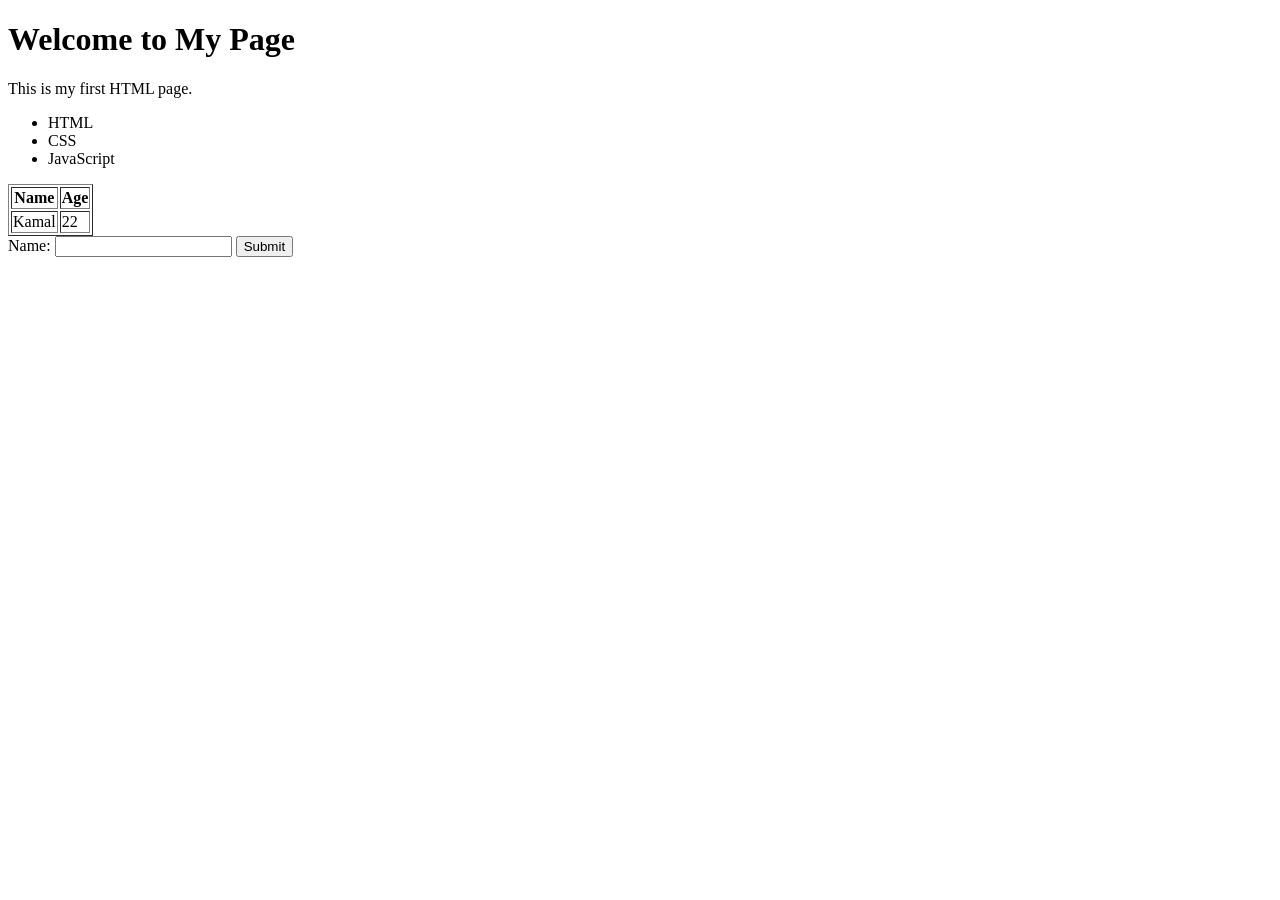
<file: Recap/Day_01/Index.html>
<!DOCTYPE html>
<html lang="en">
<head>
    <meta charset="UTF-8">
    <meta name="viewport" content="width=device-width, initial-scale=1.0">
    <title>Document</title>
</head>
<body>
    <!-- Heading -->
    <h1>Welcome to My Page</h1>
    
    <!-- Paragraph -->
    <p>This is my first HTML page.</p>
    
    <!-- List -->
    <ul>
        <li>HTML</li>
        <li>CSS</li>
        <li>JavaScript</li>
    </ul>
    
    <!-- Table -->
    <table border="1">
        <tr>
            <th>Name</th>
            <th>Age</th>
        </tr>
        <tr>
            <td>Kamal</td>
            <td>22</td>
        </tr>
    </table>
    
    <!-- Form -->
    <form>
        <label>Name:</label>
        <input type="text" name="name">
        <button type="submit">Submit</button>
    </form>
</body>
</html>
</file>
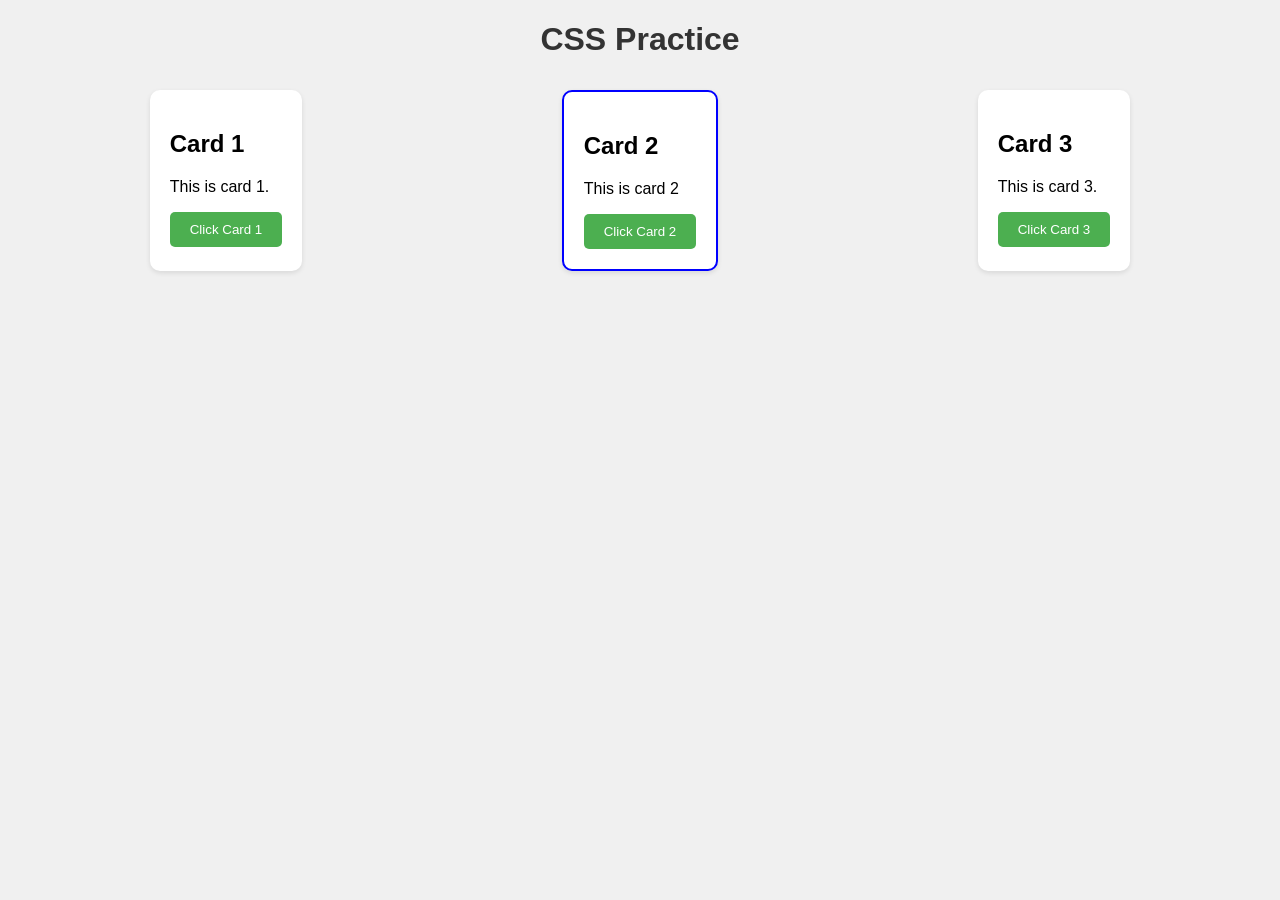
<file: Recap/Day_02/index.html>
<!DOCTYPE html>
<html>
<head>
    <title>CSS Practice</title>
    <style>
        /* Element Selector */
        body {
            font-family: Arial, sans-serif;
            background-color: #f0f0f0;
            margin: 20px;
        }
        
        h1 {
            color: #333;
            text-align: center;
        }
        
        /* Class Selector */
        .card {
            background-color: white;
            padding: 20px;
            margin: 10px;
            border-radius: 10px;
            box-shadow: 0 2px 5px rgba(0,0,0,0.1);
        }
        
        /* ID Selector */
        #special {
            border: 2px solid blue;
        }
        
        /* Button Style */
        .btn {
            background-color: #4CAF50;
            color: white;
            padding: 10px 20px;
            border: none;
            border-radius: 5px;
            cursor: pointer;
        }
        
        .btn:hover {
            background-color: #45a049;
        }
        
        /* Flexbox Layout */
        .container {
            display: flex;
            justify-content: space-around;
            flex-wrap: wrap;
        }
    </style>
</head>
<body>
    <h1>CSS Practice</h1>
    
    <div class="container">
        <div class="card">
            <h2>Card 1</h2>
            <p>This is card 1.</p>
            <button class="btn">Click Card 1</button>
        </div>
        
        <div class="card" id="special">
            <h2>Card 2</h2>
            <p>This is card 2 </p>
            <button class="btn">Click Card 2</button>
        </div>
        
        <div class="card">
            <h2>Card 3</h2>
            <p>This is card 3.</p>
            <button class="btn">Click Card 3</button>
        </div>
    </div>
</body>
</html>
</file>
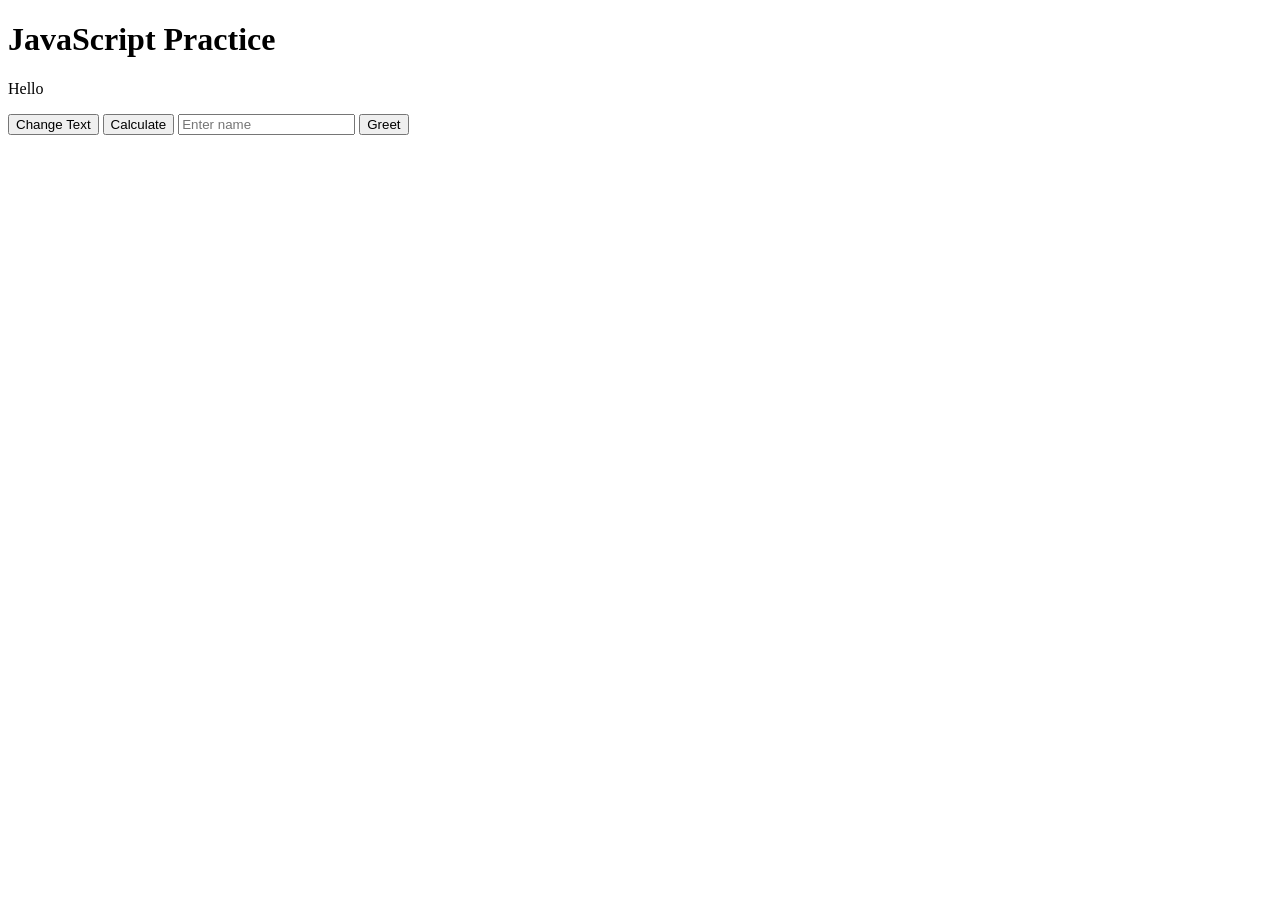
<file: Recap/Day_03/index.html>
<!DOCTYPE html>
<html>
<head>
    <title>JavaScript Practice</title>
</head>
<body>
    <h1>JavaScript Practice</h1>
    
    <!-- HTML Elements -->
    <p id="demo">Hello</p>
    <button onclick="changeText()">Change Text</button>
    <button onclick="calculate()">Calculate</button>
    
    <input type="text" id="nameInput" placeholder="Enter name">
    <button onclick="greet()">Greet</button>
    <p id="greeting"></p>
    
    <script>
        // 1. Variables
        let name = "Kamal";
        const age = 22;
        var city = "Colombo";
        
        // 2. Functions
        function changeText() {
            document.getElementById("demo").innerHTML = "Text Changed!";
        }
        
        // 3. Calculate
        function calculate() {
            let a = 10;
            let b = 5;
            let sum = a + b;
            alert("Sum: " + sum);
        }
        
        // 4. User Input
        function greet() {
            let userName = document.getElementById("nameInput").value;
            document.getElementById("greeting").innerHTML = "Hello, " + userName + "!";
        }
        
        // 5. Arrays
        let fruits = ["Apple", "Banana", "Orange"];
        console.log("Fruits:", fruits);
        console.log("First fruit:", fruits[0]);
        
        // 6. Objects
        let student = {
            name: "Kamal",
            age: 22,
            city: "Colombo"
        };
        console.log("Student:", student);
        console.log("Student name:", student.name);
        
        // 7. Loop
        for (let i = 0; i < fruits.length; i++) {
            console.log(fruits[i]);
        }
        
        // 8. Condition
        let marks = 85;
        if (marks >= 75) {
            console.log("Grade: A");
        } else if (marks >= 65) {
            console.log("Grade: B");
        } else {
            console.log("Grade: C");
        }
    </script>
</body>
</html>
</file>
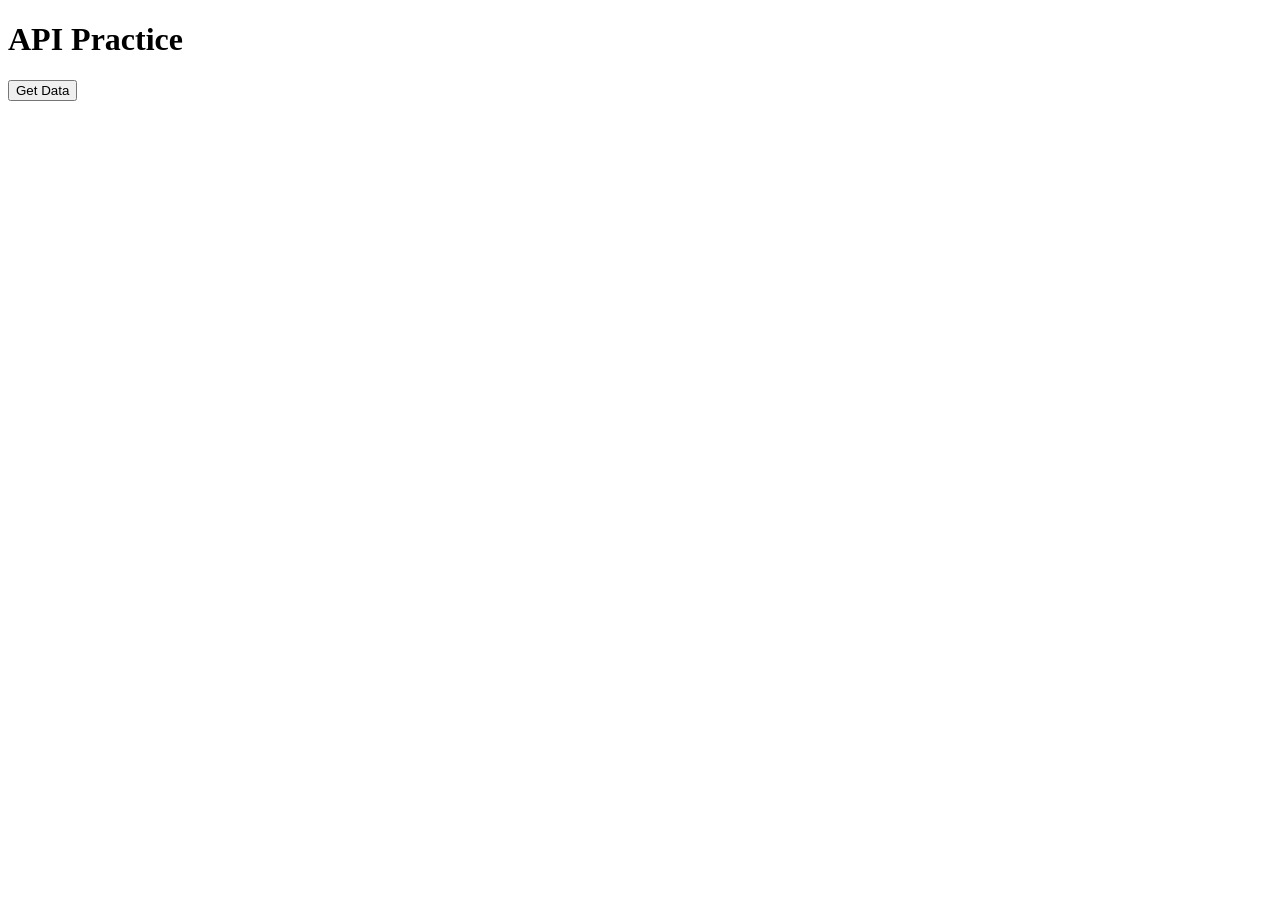
<file: Recap/Day_04/index.html>
<!DOCTYPE html>
<html>
<head>
    <title>API Practice</title>
</head>
<body>
    <h1>API Practice</h1>
    <button onclick="getData()">Get Data</button>
    <div id="output"></div>
    
    <script>
        // GET Request
        async function getData() {
            try {
                // Free API එකක් use කරන්න
                const response = await fetch('https://jsonplaceholder.typicode.com/posts/1');
                const data = await response.json();
                
                document.getElementById('output').innerHTML = 
                    '<h3>' + data.title + '</h3>' +
                    '<p>' + data.body + '</p>';
            } catch (error) {
                console.log('Error:', error);
            }
        }
        
        // POST Request (example)
        async function postData() {
            const response = await fetch('https://jsonplaceholder.typicode.com/posts', {
                method: 'POST',
                headers: {
                    'Content-Type': 'application/json'
                },
                body: JSON.stringify({
                    title: 'Test',
                    body: 'Test body',
                    userId: 1
                })
            });
            const data = await response.json();
            console.log(data);
        }
    </script>
</body>
</html>
</file>
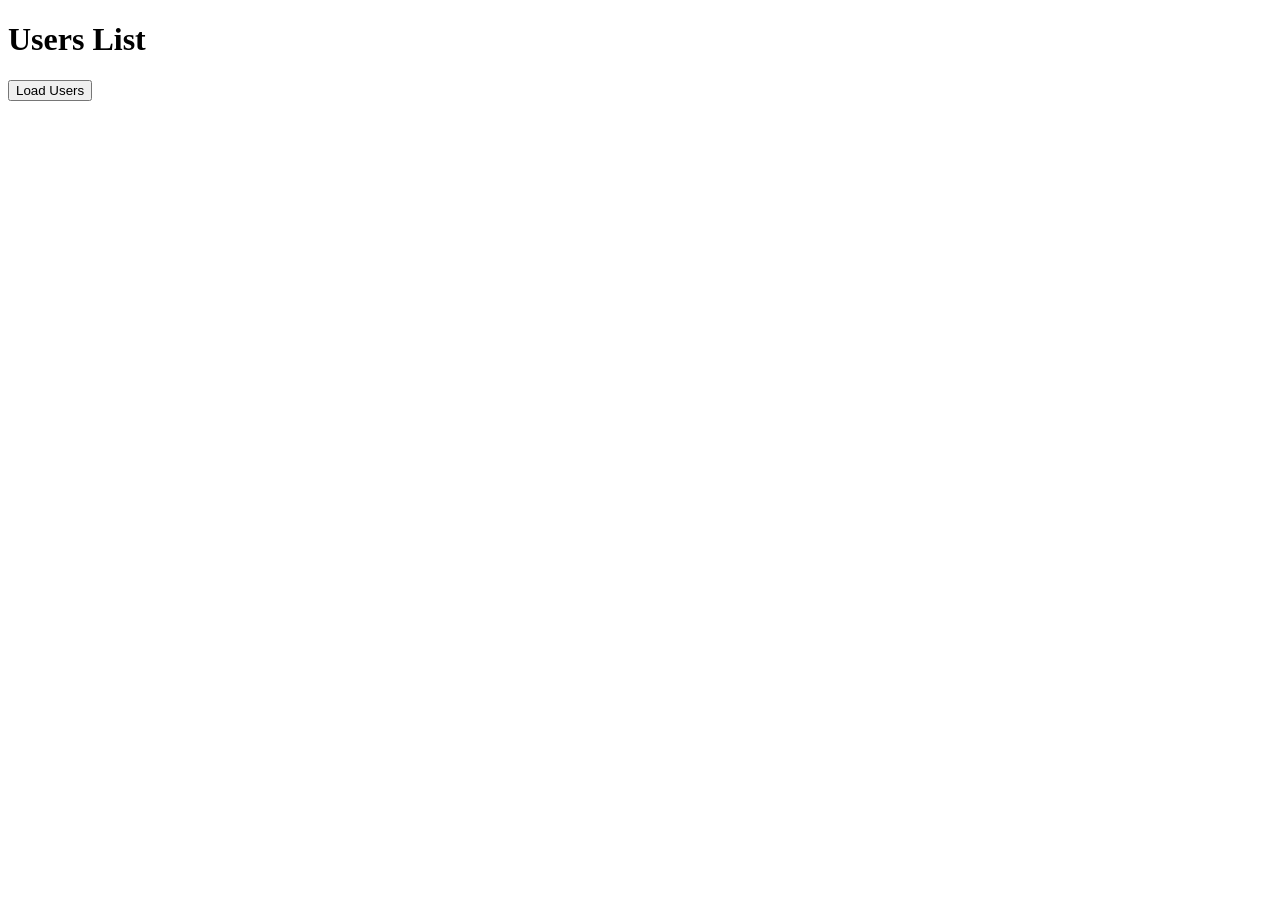
<file: Recap/Day_05/index.html>
<!DOCTYPE html>
<html>
<head>
    <title>API Practice</title>
</head>
<body>
    <h1>Users List</h1>
    <button onclick="loadUsers()">Load Users</button>
    <ul id="userList"></ul>

    <script>
        async function loadUsers() {
            const list = document.getElementById('userList');
            list.innerHTML = 'Loading...';

            try {
                const response = await fetch(
                    'https://jsonplaceholder.typicode.com/users'
                );
                const users = await response.json();

                list.innerHTML = '';
                users.forEach(user => {
                    const li = document.createElement('li');
                    li.textContent = `${user.name} — ${user.email}`;
                    list.appendChild(li);
                });
            } catch (error) {
                list.innerHTML = 'Error loading users!';
                console.error(error);
            }
        }
    </script>
</body>
</html>
</file>
